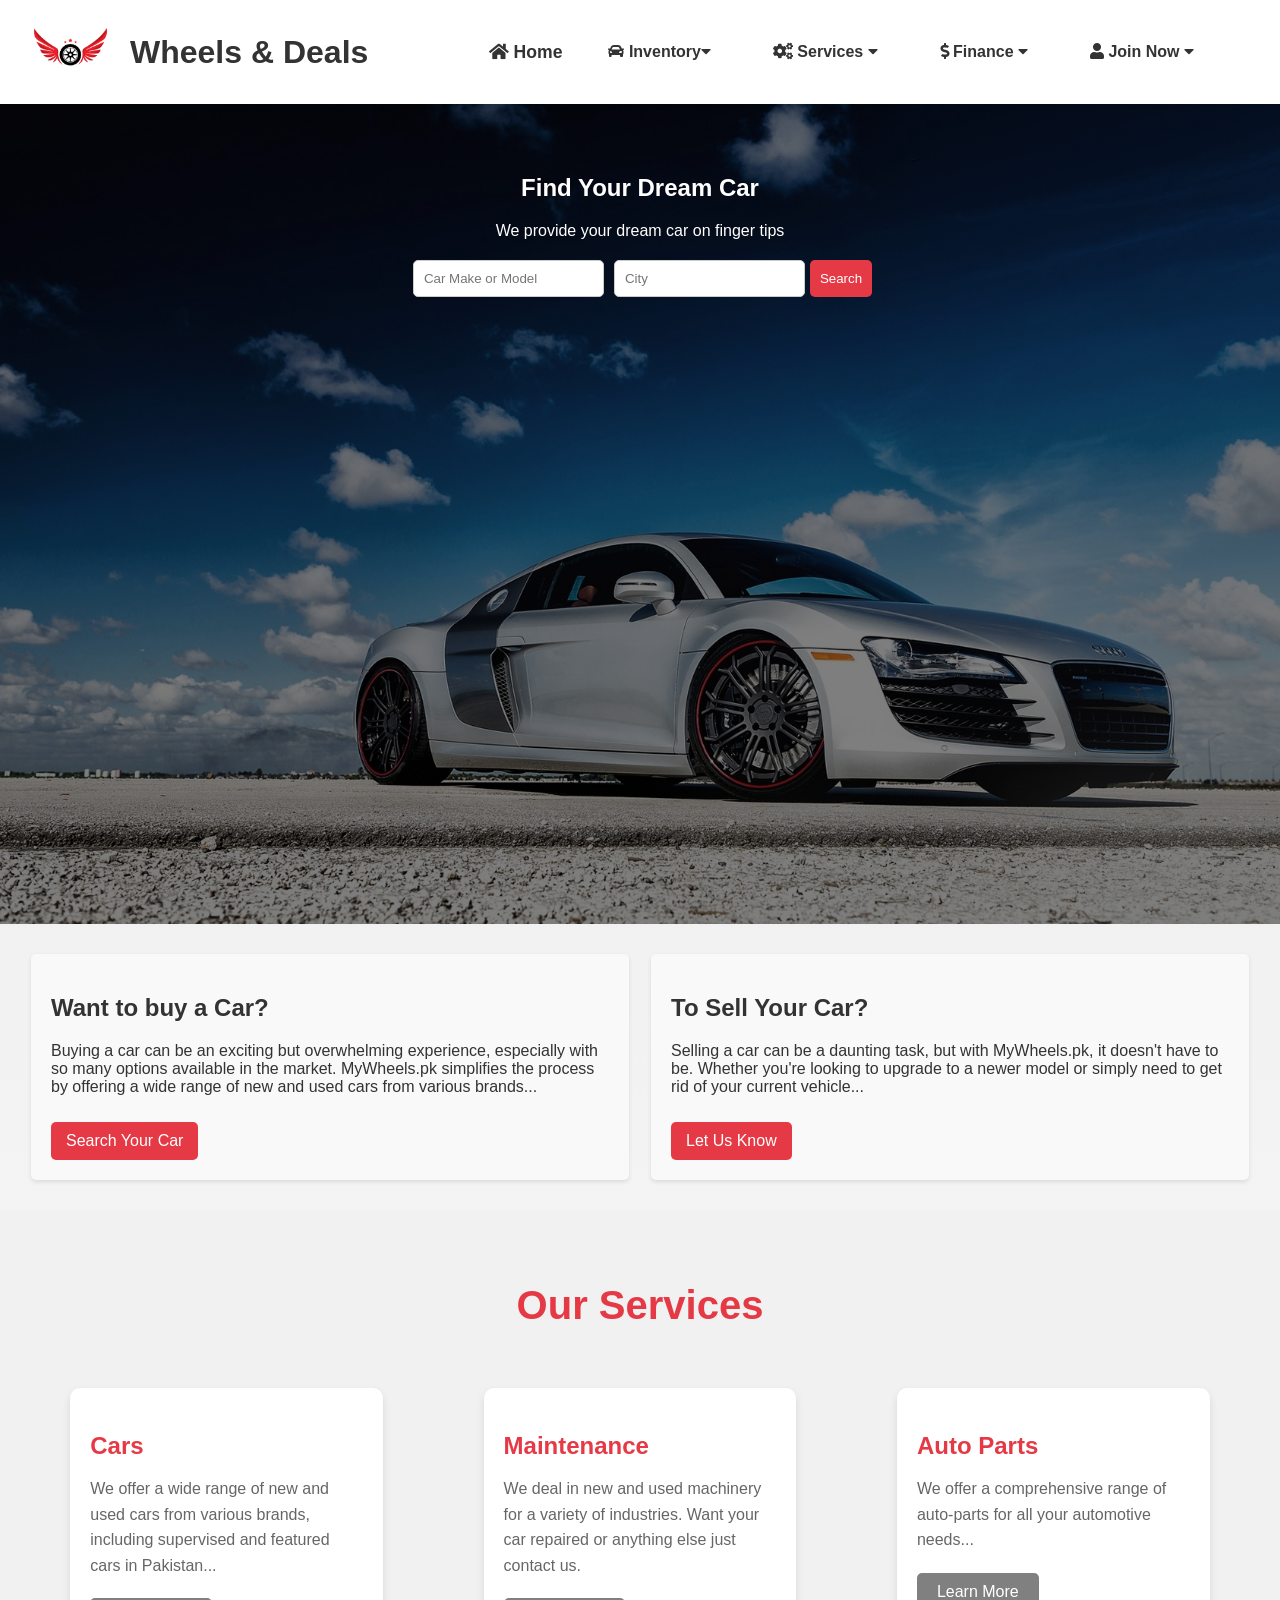
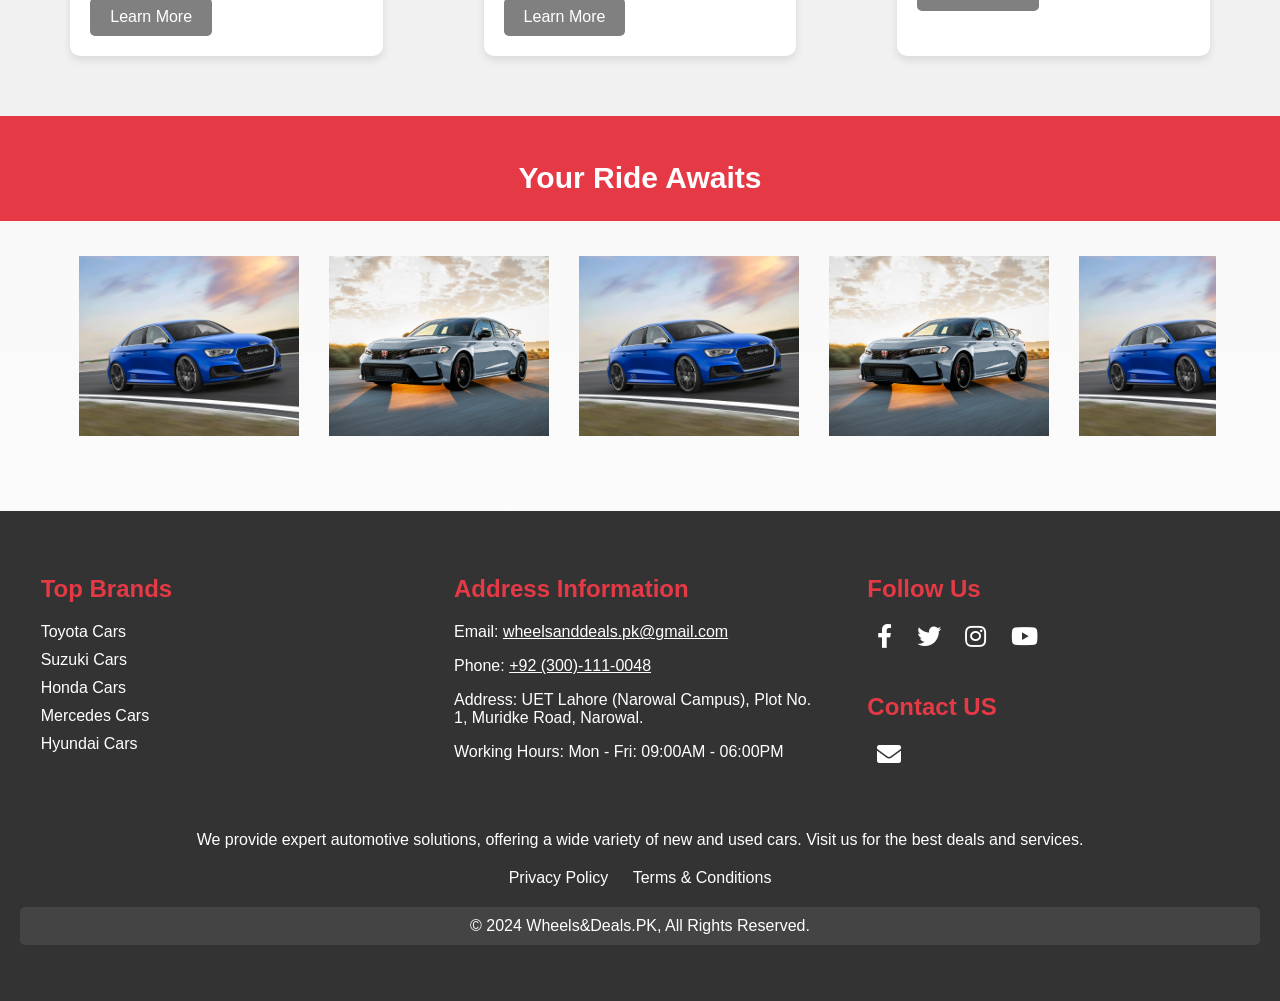
<file: index.html>
<!DOCTYPE html>
<html lang="en">
<head>
  <meta charset="UTF-8">
  <meta name="viewport" content="width=device-width, initial-scale=1.0">
  <title>Car Dealership</title>
  <link rel="stylesheet" href="css/home.css">
  <link rel="stylesheet" href="https://cdnjs.cloudflare.com/ajax/libs/font-awesome/5.15.4/css/all.min.css"> <!-- Font Awesome -->
</head>
<body>
  <header class="banner">
    <div class="logo-container">
      <a href="index.html">
        <img class="logo" src="images/logo.png" alt="Company Logo">
      </a>
      <span class="brand-name">Wheels & Deals</span>
    </div>
    <nav class="nav-links">
      <a href="index.html"><i class="fas fa-home"></i> Home</a>
      <div class="dropdown">
        <button class="dropbtn"><i class="fas fa-car"></i> Inventory<i class="fas fa-caret-down"></i></button>
        <div class="dropdown-content">
          <a href="New.html"><i class="fas fa-car-side"></i> New Cars</a>
          <a href="Used.html"><i class="fas fa-car-alt"></i> Used Cars</a>
        </div>
      </div>
      <div class="dropdown">
        <button class="dropbtn"><i class="fas fa-cogs"></i> Services <i class="fas fa-caret-down"></i></button>
        <div class="dropdown-content">
          <a href="Maintainance.html"><i class="fas fa-wrench"></i> Maintenance</a>
          <a href="Spare.html"><i class="fas fa-cogs"></i> Spare Parts</a>
        </div>
      </div>
      <div class="dropdown">
        <button class="dropbtn"><i class="fas fa-dollar-sign"></i> Finance <i class="fas fa-caret-down"></i></button>
        <div class="dropdown-content">
          <a href="booking.html"><i class="fas fa-calendar-check"></i> Booking</a>
          <a href="sell.html"><i class="fas fa-hand-holding-usd"></i> Sell</a>
        </div>
      </div>
      <div class="dropdown">
        <button class="dropbtn"><i class="fas fa-user"></i> Join Now <i class="fas fa-caret-down"></i></button>
        <div class="dropdown-content">
          <a href="login.html"><i class="fas fa-sign-in-alt"></i> Login</a>
          <a href="Register.html"><i class="fas fa-user-plus"></i> Register</a>
        </div>
      </div>
    </nav>
  </header>

  <section class="hero">
    <div class="hero-text">
      <h1>Find Your Dream Car</h1>
      <p>We provide your dream car on finger tips</p>
      <form class="search-bar" action="New.html" method="GET">
        <input type="text" name="make-model" placeholder="Car Make or Model" required>
        <input type="text" name="city" placeholder="City" required>
        <button type="submit" id="Sea">Search</button>
      </form>
    </div>
  </section>

  <section class="buy-sell">
    <div class="buy">
      <h2>Want to buy a Car?</h2>
      <p>Buying a car can be an exciting but overwhelming experience, especially with so many options available in the market. MyWheels.pk simplifies the process by offering a wide range of new and used cars from various brands...</p>
      <a href="New.html">Search Your Car</a>
    </div>
    <div class="sell">
      <h2>To Sell Your Car?</h2>
      <p>Selling a car can be a daunting task, but with MyWheels.pk, it doesn't have to be. Whether you're looking to upgrade to a newer model or simply need to get rid of your current vehicle...</p>
      <a href="sell.html">Let Us Know</a>
    </div>
  </section>

  <section class="services">
    <h2>Our Services</h2>
    <div class="service-container">
      <div class="service">
        <h3>Cars</h3>
        <p>We offer a wide range of new and used cars from various brands, including supervised and featured cars in Pakistan...</p>
        <a href="New.html" class="btn">Learn More</a>
      </div>
      <div class="service">
        <h3>Maintenance</h3>
        <p>We deal in new and used machinery for a variety of industries. Want your car repaired or anything else just contact us.</p>
        <a href="Maintainance.html" class="btn">Learn More</a>
      </div>
      <div class="service">
        <h3>Auto Parts</h3>
        <p>We offer a comprehensive range of auto-parts for all your automotive needs...</p>
        <a href="Spare.html" class="btn">Learn More</a>
      </div>
    </div>
  </section>

  <section class="I" id="Other">
    <section id="heading">
      <h2>Your Ride Awaits</h2>
    </section>
    <div class="slider">
      <div class="slide-track">
        <div class="slide">
          <img src="images/01.jpg">
        </div>
        <div class="slide">
          <img src="images/03.jpg">
        </div>
        <div class="slide">
          <img src="images/01.jpg">
        </div>
        <div class="slide">
          <img src="images/03.jpg">
        </div>
        <div class="slide">
          <img src="images/01.jpg">
        </div>
        <div class="slide">
          <img src="images/03.jpg">
        </div>
        <div class="slide">
          <img src="images/01.jpg">
        </div>
        <div class="slide">
          <img src="images/03.jpg">
        </div>
        <div class="slide">
          <img src="images/01.jpg">
        </div>
        <div class="slide">
          <img src="images/03.jpg">
        </div>
        <div class="slide">
          <img src="images/01.jpg">
        </div>
        <div class="slide">
          <img src="images/03.jpg">
        </div>
        <div class="slide">
          <img src="images/01.jpg">
        </div>
        <div class="slide">
          <img src="images/03.jpg">
        </div>
        <div class="slide">
          <img src="images/01.jpg">
        </div>
        <div class="slide">
          <img src="images/03.jpg">
        </div>
        <div class="slide">
          <img src="images/01.jpg">
        </div>
        <div class="slide">
          <img src="images/03.jpg">
        </div>
      </div>
    </div>
  </section>

<footer>
  <div class="footer-container">
      <div class="footer-section top-brands">
          <h3>Top Brands</h3>
          <ul>
              <li><a href="#">Toyota Cars</a></li>
              <li><a href="#">Suzuki Cars</a></li>
              <li><a href="#">Honda Cars</a></li>
              <li><a href="#">Mercedes Cars</a></li>
              <li><a href="#">Hyundai Cars</a></li>
          </ul>
      </div>
      <div class="footer-section address-info">
          <h3>Address Information</h3>
          <p>Email: <a href="mailto:wheelsanddeals.pk@gmail.com">wheelsanddeals.pk@gmail.com</a></p>
          <p>Phone: <a href="tel:+923001110048">+92 (300)-111-0048</a></p>
          <p>Address: UET Lahore (Narowal Campus), Plot No. 1, Muridke Road, Narowal.</p>
          <p>Working Hours: Mon - Fri: 09:00AM - 06:00PM</p>
      </div>
      <div class="footer-section follow-us">
          <h3>Follow Us</h3>
          <div class="social-icons">
              <a href="https://www.facebook.com"><i class="fab fa-facebook-f"></i></a>
              <a href="https://twitter.com"><i class="fab fa-twitter"></i></a>
              <a href="https://www.instagram.com"><i class="fab fa-instagram"></i></a>
              <a href="https://www.youtube.com"><i class="fab fa-youtube"></i></a>
              <br>
              <br>
              <h3>Contact US</h3>
              <a href="Contact.html"><i class="fas fa-envelope"></i></a>
          </div>
      </div>
  </div>
  <div class="footer-bottom">
      <!-- <img src="images/logo.png" alt="Wheels & Deals.PK Logo" class="footer-logo"> -->
      <p>We provide expert automotive solutions, offering a wide variety of new and used cars. Visit us for the best deals and services.</p>
      <ul class="footer-links">
          <li><a href="#">Privacy Policy</a></li>
          <li><a href="#">Terms & Conditions</a></li>
      </ul>
      <p class="footer-copyright">&copy; 2024 Wheels&Deals.PK, All Rights Reserved.</p>
  </div>
</footer>

</body>
</html>
</file>
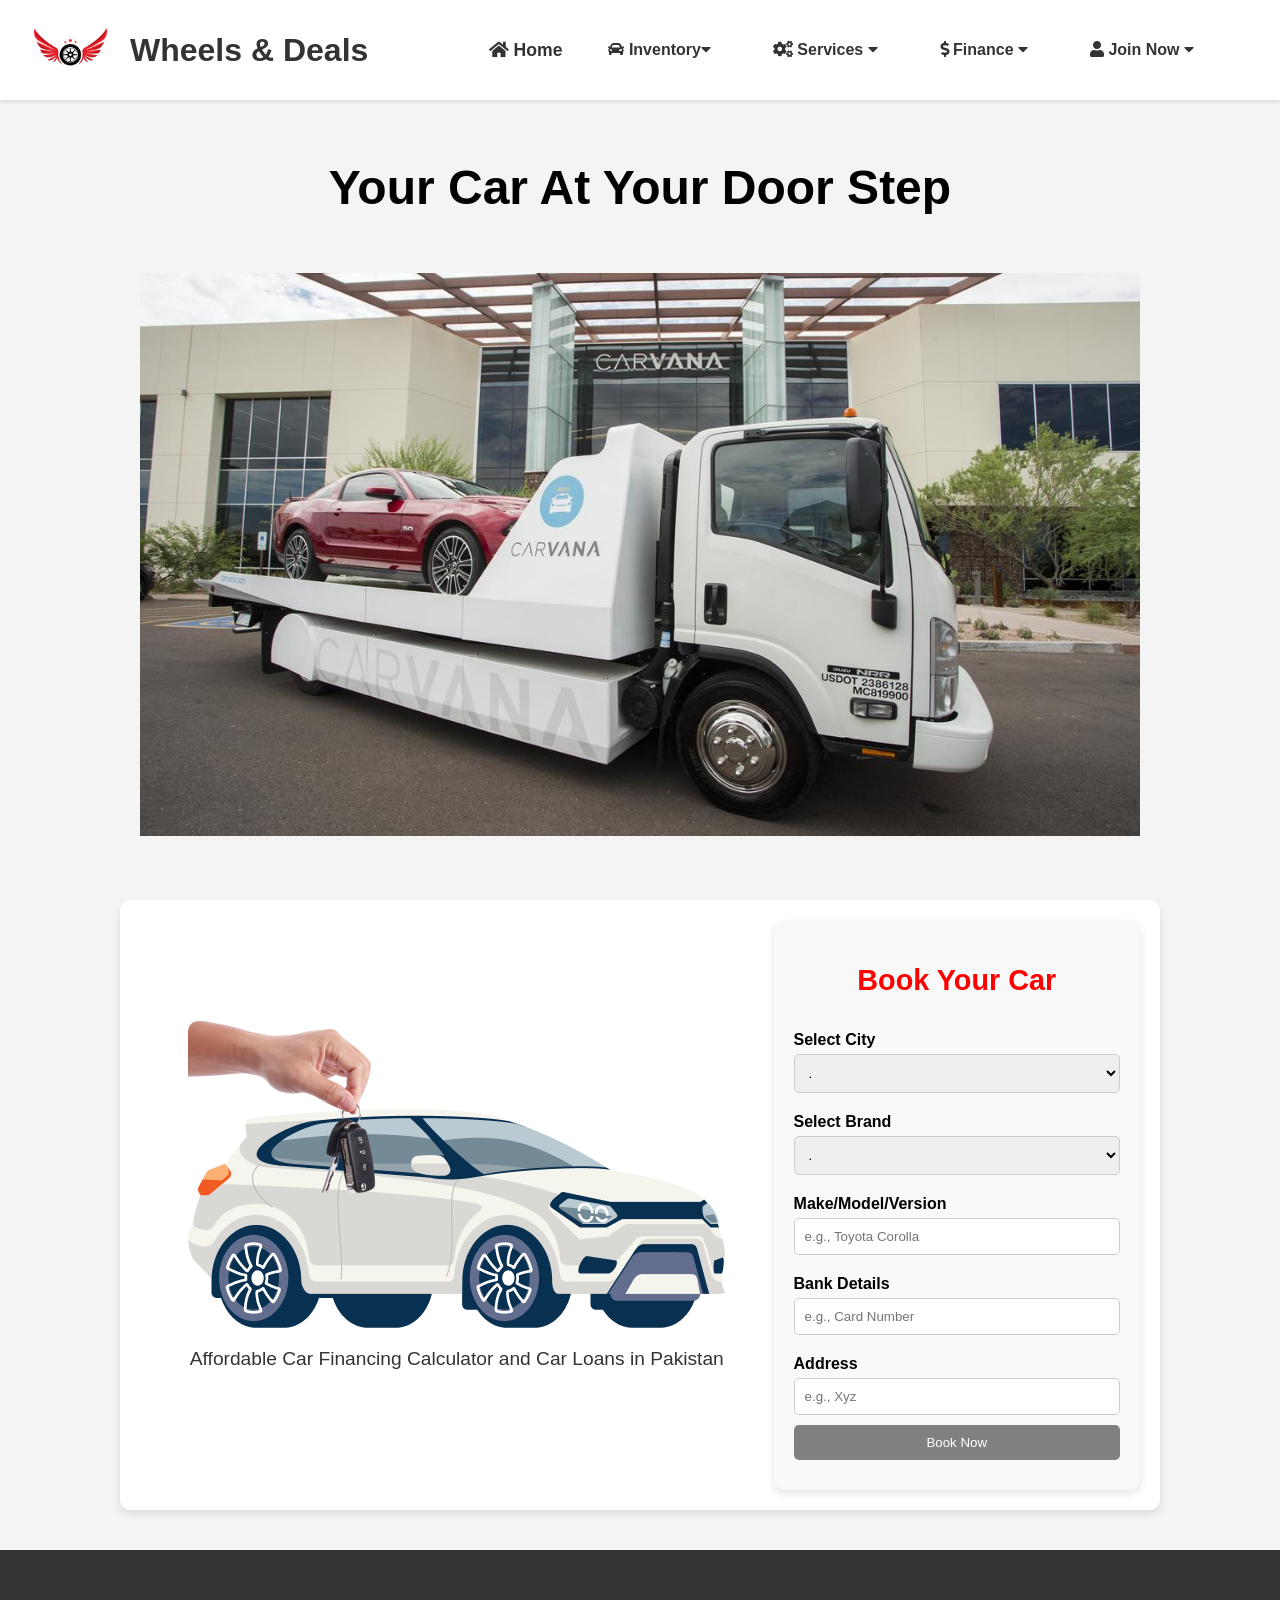
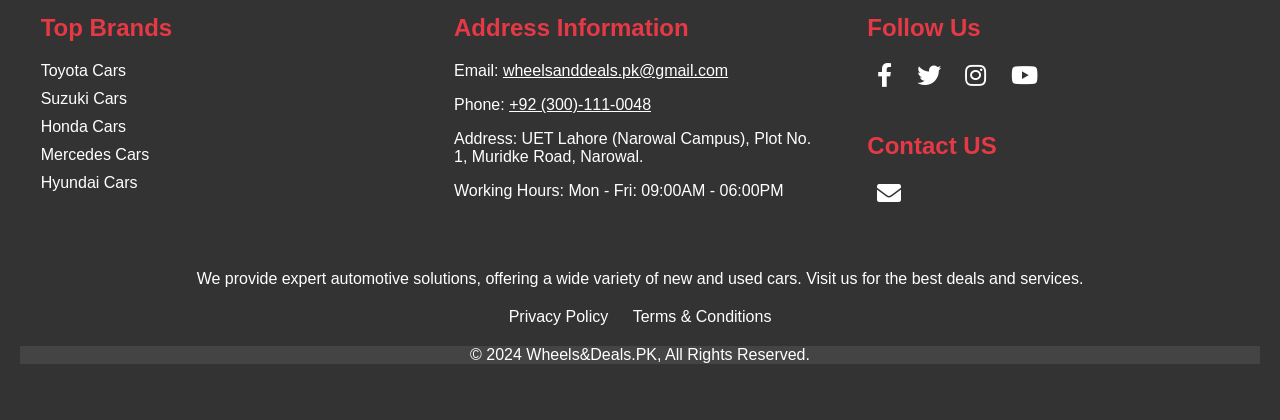
<file: booking.html>
<!DOCTYPE html>
<html lang="en">
<head>
    <meta charset="UTF-8">
    <meta name="viewport" content="width=device-width, initial-scale=1.0">
    <title>Car Loan Calculator</title>
    <link rel="stylesheet" href="css/booking.css">
    <link rel="stylesheet" href="https://cdnjs.cloudflare.com/ajax/libs/font-awesome/5.15.4/css/all.min.css">
</head>
<body>
    <header class="banner">
        <div class="logo-container">
            <img class="logo" src="images/logo.png" alt="Company Logo">
            <span class="brand-name">Wheels & Deals</span>
        </div>
        <nav class="nav-links">
            <a href="home.html"><i class="fas fa-home"></i> Home</a>
            <div class="dropdown">
                <button class="dropbtn"><i class="fas fa-car"></i> Inventory<i class="fas fa-caret-down"></i></button>
                <div class="dropdown-content">
                    <a href="New.html"><i class="fas fa-car-side"></i> New Cars</a>
                    <a href="Used.html"><i class="fas fa-car-alt"></i> Used Cars</a>
                </div>
            </div>
            <div class="dropdown">
                <button class="dropbtn"><i class="fas fa-cogs"></i> Services <i class="fas fa-caret-down"></i></button>
                <div class="dropdown-content">
                    <a href="maintainance.html"><i class="fas fa-wrench"></i> Maintenance</a>
                    <a href="Spare.html"><i class="fas fa-cogs"></i> Spare Parts</a>
                </div>
            </div>
            <div class="dropdown">
                <button class="dropbtn"><i class="fas fa-dollar-sign"></i> Finance <i class="fas fa-caret-down"></i></button>
                <div class="dropdown-content">
                    <a href="booking.html"><i class="fas fa-calendar-check"></i> Booking</a>
                    <a href="sell.html"><i class="fas fa-hand-holding-usd"></i> Sell</a>
                </div>
            </div>
            <div class="dropdown">
                <button class="dropbtn"><i class="fas fa-user"></i> Join Now <i class="fas fa-caret-down"></i></button>
                <div class="dropdown-content">
                    <a href="login.html"><i class="fas fa-sign-in-alt"></i> Login</a>
                    <a href="register.html"><i class="fas fa-user-plus"></i> Register</a>
                </div>
            </div>
        </nav>
    </header>
    
        <!-- Hero Section -->
        <section class="hero">
            <div class="hero-content">
                <h2>Your Car At Your Door Step</h2>
                <!-- <p>Experience the best car deals and services with us.</p> -->
                <br>
                <img src="images/Book1.jpeg" alt="Ad Banner">
            </div>
        </section>

    <main>
        <section class="loan-section">
            <div class="illustration-container">
                <img src="images/Book.png" alt="Car Keys Illustration">
                <p>Affordable Car Financing Calculator and Car Loans in Pakistan</p>
            </div>
            <div class="calculator-container">
                <h1>Book Your Car</h1>
                <!-- <input type="radio" id="new-cars" name="tab" checked>
                <label for="new-cars" class="tab-label">New Cars</label>
                <input type="radio" id="used-cars" name="tab">
                <label for="used-cars" class="tab-label">Used Cars</label>
                <div class="tab-content" id="new-cars-content"> -->
                    <form class="loan-form">
                        <label for="city">Select City</label>
                        <select id="city" name="city">
                            <option value="karachi">.</option>
                            <option value="karachi">Karachi</option>
                            <option value="lahore">Lahore</option>
                            <option value="islamabad">Islamabad</option>
                            <option value="karachi">Quetta</option>
                            <option value="lahore">Peshawar</option>
                            <option value="islamabad">Sargodha</option>
                            <option value="karachi">Faisalabad</option>
                            <option value="lahore">Murree</option>
                            <option value="islamabad">Swat</option>
                            <!-- Add more cities as needed -->
                        </select>

                        <label for="city">Select Brand</label>
                        <select id="city" name="city">
                            <option value="karachi">.</option>
                            <option value="karachi">Honda</option>
                            <option value="lahore">Toyota</option>
                            <option value="islamabad">Suzuki</option>
                            <option value="karachi">Mercedes</option>
                            <option value="lahore">Hyndai</option>
                            <!-- Add more cities as needed -->
                        </select>
                        
                        <label for="model">Make/Model/Version</label>
                        <input type="text" id="model" name="model" placeholder="e.g., Toyota Corolla">
                        
                        <label for="price">Bank Details </label>
                        <input type="number" id="price" name="price" placeholder="e.g., Card Number">

                        <label for="price">Address </label>
                        <input type="number" id="price" name="price" placeholder="e.g., Xyz">
                        
                        <!-- <label for="tenure">Select Tenure</label>
                        <select id="tenure" name="tenure">
                            <option value="1 year">1 Year</option>
                            <option value="2 years">2 Years</option>
                            <option value="3 years">3 Years</option>
                            <Add more options as needed -->
                        </select>
                        
                        <!-- <label for="down-payment">Select Down Payment</label>
                        <select id="down-payment" name="down-payment">
                            <option value="10%">10%</option>
                            <option value="20%">20%</option>
                            <option value="30%">30%</option>
                            <1 Add more options as needed -->
                        </select>
                         
                        <button type="submit">Book Now</button>
                    </form>
                </div>
                <div class="tab-content" id="used-cars-content">
                    <!-- Similar form structure for used cars -->
                </div>
            </div>
        </section>
    </main>

    <footer>
        <div class="footer-container">
            <div class="footer-section top-brands">
                <h3>Top Brands</h3>
                <ul>
                    <li><a href="#">Toyota Cars</a></li>
                    <li><a href="#">Suzuki Cars</a></li>
                    <li><a href="#">Honda Cars</a></li>
                    <li><a href="#">Mercedes Cars</a></li>
                    <li><a href="#">Hyundai Cars</a></li>
                </ul>
            </div>
            <div class="footer-section address-info">
                <h3>Address Information</h3>
                <p>Email: <a href="mailto:wheelsanddeals.pk@gmail.com">wheelsanddeals.pk@gmail.com</a></p>
                <p>Phone: <a href="tel:+923001110048">+92 (300)-111-0048</a></p>
                <p>Address: UET Lahore (Narowal Campus), Plot No. 1, Muridke Road, Narowal.</p>
                <p>Working Hours: Mon - Fri: 09:00AM - 06:00PM</p>
            </div>
            <div class="footer-section follow-us">
                <h3>Follow Us</h3>
                <div class="social-icons">
                    <a href="https://www.facebook.com"><i class="fab fa-facebook-f"></i></a>
                    <a href="https://twitter.com"><i class="fab fa-twitter"></i></a>
                    <a href="https://www.instagram.com"><i class="fab fa-instagram"></i></a>
                    <a href="https://www.youtube.com"><i class="fab fa-youtube"></i></a>
                    <br>
                    <br>
                    <h3>Contact US</h3>
                    <a href="Contact.html"><i class="fas fa-envelope"></i></a>
                </div>
            </div>
        </div>
        <div class="footer-bottom">
            <!-- <img src="images/logo.png" alt="Wheels & Deals.PK Logo" class="footer-logo"> -->
            <p>We provide expert automotive solutions, offering a wide variety of new and used cars. Visit us for the best deals and services.</p>
            <ul class="footer-links">
                <li><a href="#">Privacy Policy</a></li>
         
                <li><a href="#">Terms & Conditions</a></li>
            </ul>
            <p class="footer-copyright">&copy; 2024 Wheels&Deals.PK, All Rights Reserved.</p>
        </div>
      </footer>
</body>
</html>
</file>
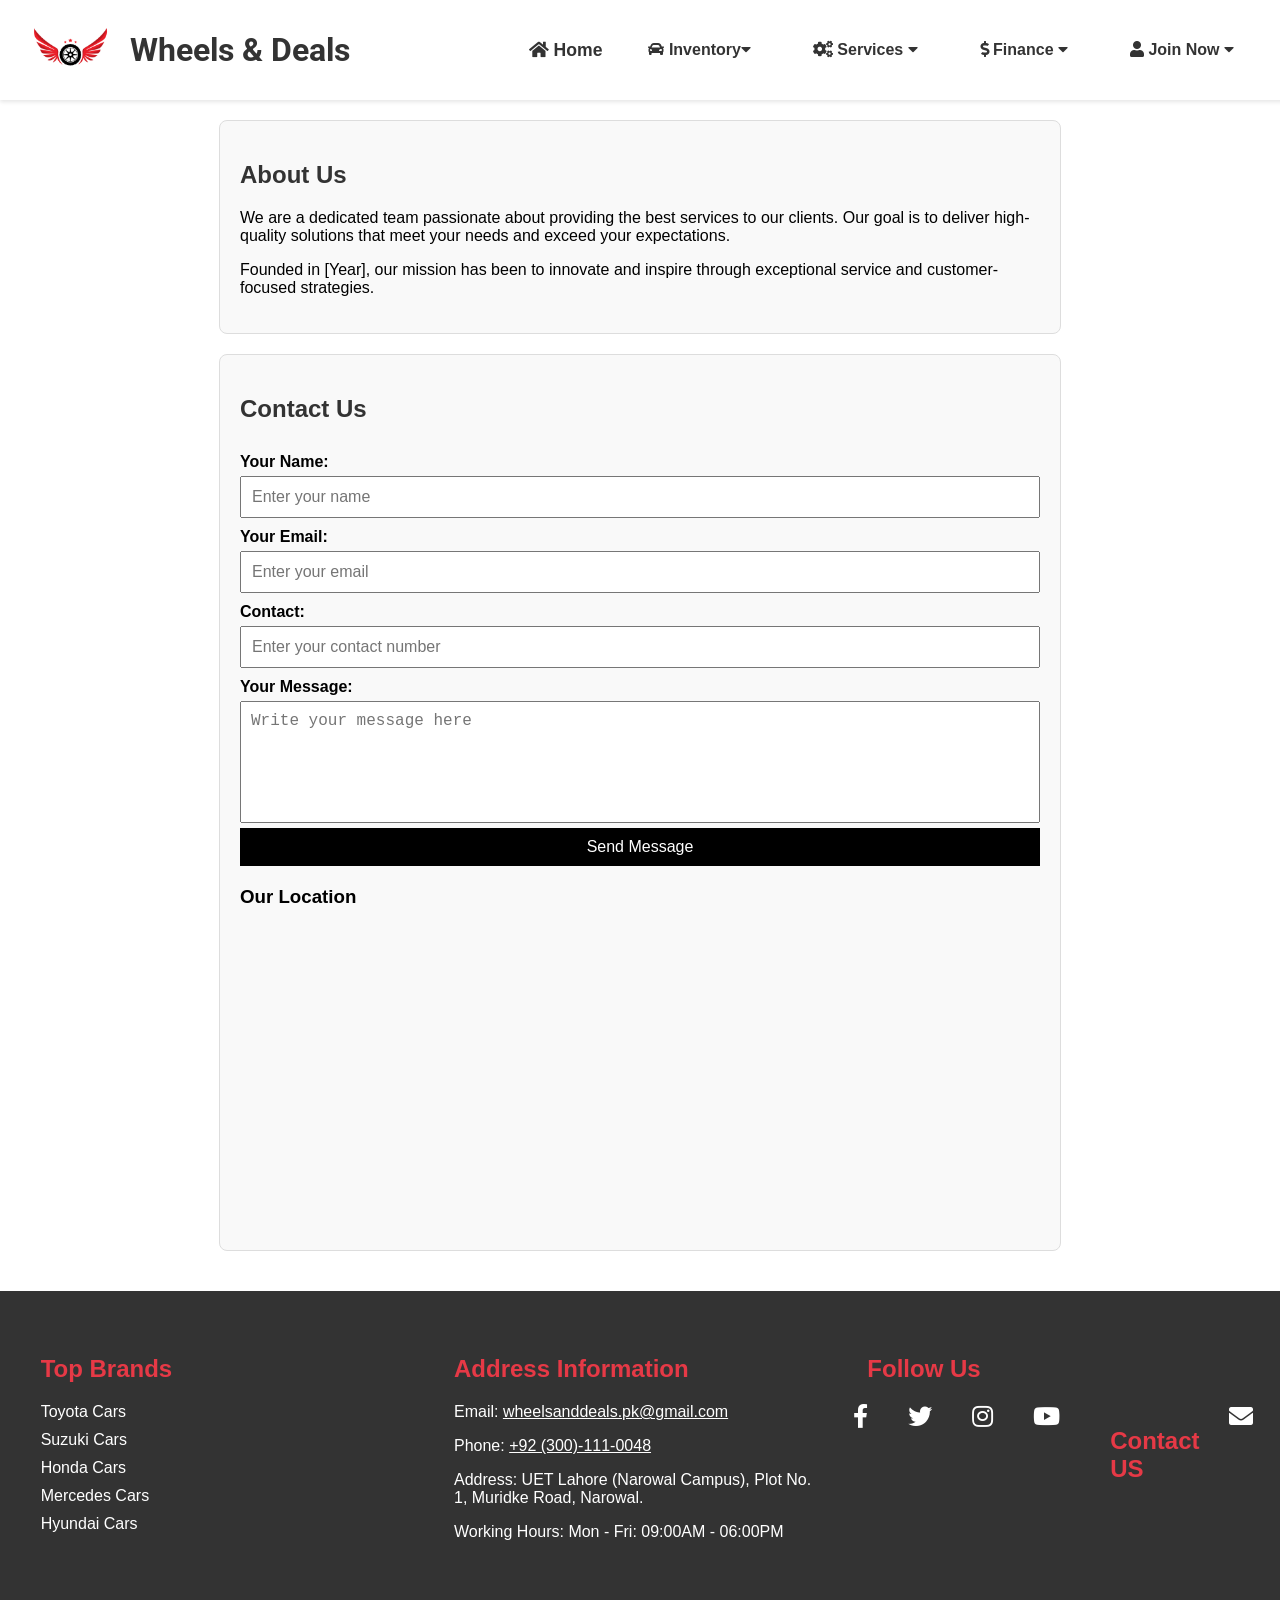
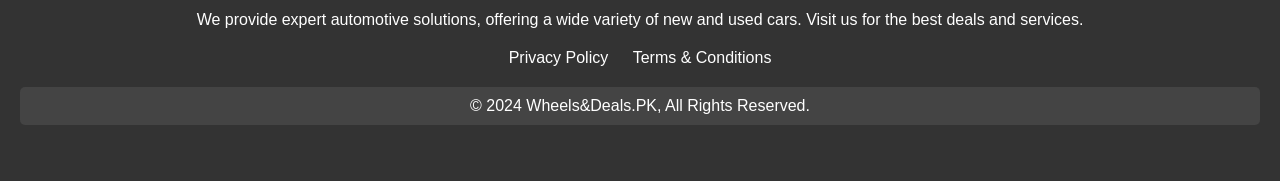
<file: Contact.html>
<!DOCTYPE html>
<html lang="en">
<head>
    <meta charset="UTF-8">
    <meta name="viewport" content="width=device-width, initial-scale=1.0">
    <title>About Us & Contact</title>
    <link rel="stylesheet" href="css/Contact.css">
    <link rel="stylesheet" href="https://cdnjs.cloudflare.com/ajax/libs/font-awesome/5.15.4/css/all.min.css"> <!-- Font Awesome -->
    <link href="https://fonts.googleapis.com/css2?family=Roboto:wght@400;700&display=swap" rel="stylesheet"> <!-- Google Fonts -->
</head>
<body>
    <header class="banner">
        <div class="logo-container">
            <img class="logo" src="images/logo.png" alt="Company Logo">
            <span class="brand-name">Wheels & Deals</span>
        </div>
        <nav class="nav-links">
            <a href="home.html"><i class="fas fa-home"></i> Home</a>
            <div class="dropdown">
                <button class="dropbtn"><i class="fas fa-car"></i> Inventory<i class="fas fa-caret-down"></i></button>
                <div class="dropdown-content">
                    <a href="New.html"><i class="fas fa-car-side"></i> New Cars</a>
                    <a href="Used.html"><i class="fas fa-car-alt"></i> Used Cars</a>
                </div>
            </div>
            <div class="dropdown">
                <button class="dropbtn"><i class="fas fa-cogs"></i> Services <i class="fas fa-caret-down"></i></button>
                <div class="dropdown-content">
                    <a href="maintainance.html"><i class="fas fa-wrench"></i> Maintenance</a>
                    <a href="Spare.html"><i class="fas fa-cogs"></i> Spare Parts</a>
                </div>
            </div>
            <div class="dropdown">
                <button class="dropbtn"><i class="fas fa-dollar-sign"></i> Finance <i class="fas fa-caret-down"></i></button>
                <div class="dropdown-content">
                    <a href="booking.html"><i class="fas fa-calendar-check"></i> Booking</a>
                    <a href="sell.html"><i class="fas fa-hand-holding-usd"></i> Sell</a>
                </div>
            </div>
            <div class="dropdown">
                <button class="dropbtn"><i class="fas fa-user"></i> Join Now <i class="fas fa-caret-down"></i></button>
                <div class="dropdown-content">
                    <a href="login.html"><i class="fas fa-sign-in-alt"></i> Login</a>
                    <a href="register.html"><i class="fas fa-user-plus"></i> Register</a>
                </div>
            </div>
        </nav>
    </header>

    <section class="about-us">
        <h2>About Us</h2>
        <p>We are a dedicated team passionate about providing the best services to our clients. Our goal is to deliver high-quality solutions that meet your needs and exceed your expectations.</p>
        <p>Founded in [Year], our mission has been to innovate and inspire through exceptional service and customer-focused strategies.</p>
    </section>

    <section class="contact">
        <h2>Contact Us</h2>
        <form id="contactForm">
            <label for="name">Your Name:</label>
            <input type="text" id="name" name="name" placeholder="Enter your name" required>
            
            <label for="email">Your Email:</label>
            <input type="email" id="email" name="email" placeholder="Enter your email" required>
            
            <label for="contact">Contact:</label>
            <input type="text" id="contact" name="contact" placeholder="Enter your contact number" required>
            
            <label for="message">Your Message:</label>
            <textarea id="message" name="message" placeholder="Write your message here" required></textarea>
            
            <button type="submit">Send Message</button>
        </form>
        
        <div class="map">
            <h3>Our Location</h3>
            <iframe src="https://www.google.com/maps/embed?pb=!1m18!1m12!1m3!1d13520.231888541262!2d74.74635168459896!3d32.094718841033014!2m3!1f0!2f0!3f0!3m2!1i1024!2i768!4f13.1!3m3!1m2!1s0x39194d83bdfaaff1%3A0x940db546a6c9e80e!2sUET%20Narowal%2C%20Signature%20Building!5e0!3m2!1sen!2sin!4v1733825968305!5m2!1sen!2sin" width="600" height="450" style="border:0;" allowfullscreen="" loading="lazy" referrerpolicy="no-referrer-when-downgrade"></iframe>
        </div>
    </section>

    <footer>
  <div class="footer-container">
      <div class="footer-section top-brands">
          <h3>Top Brands</h3>
          <ul>
              <li><a href="#">Toyota Cars</a></li>
              <li><a href="#">Suzuki Cars</a></li>
              <li><a href="#">Honda Cars</a></li>
              <li><a href="#">Mercedes Cars</a></li>
              <li><a href="#">Hyundai Cars</a></li>
          </ul>
      </div>
      <div class="footer-section address-info">
          <h3>Address Information</h3>
          <p>Email: <a href="mailto:wheelsanddeals.pk@gmail.com">wheelsanddeals.pk@gmail.com</a></p>
          <p>Phone: <a href="tel:+923001110048">+92 (300)-111-0048</a></p>
          <p>Address: UET Lahore (Narowal Campus), Plot No. 1, Muridke Road, Narowal.</p>
          <p>Working Hours: Mon - Fri: 09:00AM - 06:00PM</p>
      </div>
      <div class="footer-section follow-us">
          <h3>Follow Us</h3>
          <div class="social-icons">
              <a href="https://www.facebook.com"><i class="fab fa-facebook-f"></i></a>
              <a href="https://twitter.com"><i class="fab fa-twitter"></i></a>
              <a href="https://www.instagram.com"><i class="fab fa-instagram"></i></a>
              <a href="https://www.youtube.com"><i class="fab fa-youtube"></i></a>
              <br>
              <br>
              <h3>Contact US</h3>
              <a href="Contact.html"><i class="fas fa-envelope"></i></a>
          </div>
      </div>
  </div>
  <div class="footer-bottom">
      <!-- <img src="images/logo.png" alt="Wheels & Deals.PK Logo" class="footer-logo"> -->
      <p>We provide expert automotive solutions, offering a wide variety of new and used cars. Visit us for the best deals and services.</p>
      <ul class="footer-links">
          <li><a href="#">Privacy Policy</a></li>
          <li><a href="#">Terms & Conditions</a></li>
      </ul>
      <p class="footer-copyright">&copy; 2024 Wheels&Deals.PK, All Rights Reserved.</p>
  </div>
</footer>
      
      
</body>
</html>
</file>
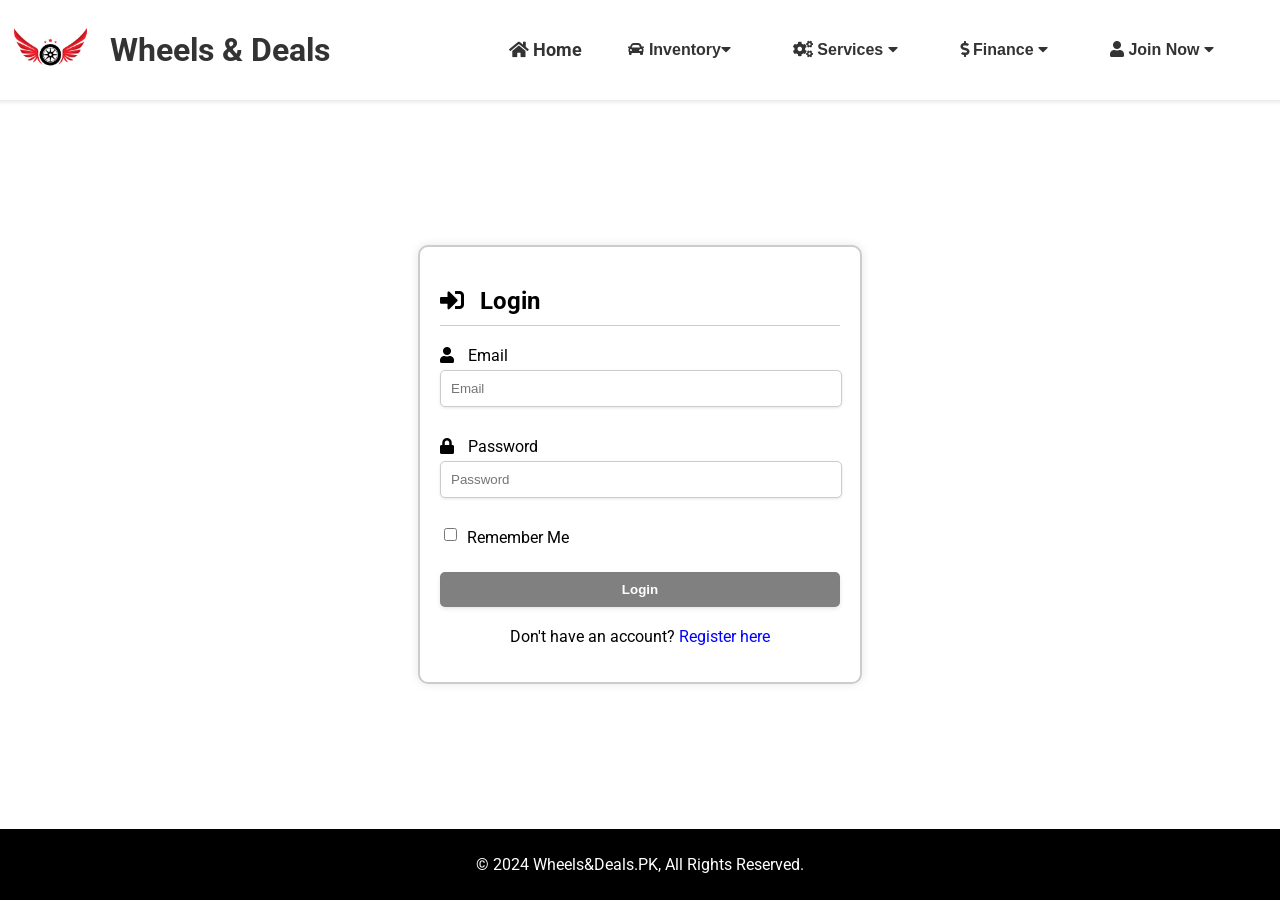
<file: login.html>
<!DOCTYPE html>
<html lang="en">
<head>
    <meta charset="UTF-8">
    <meta name="viewport" content="width=device-width, initial-scale=1.0">
    <title>Login - Wheels & Deals</title>
    <link rel="stylesheet" href="css/login.css">
    <link rel="stylesheet" href="https://cdnjs.cloudflare.com/ajax/libs/font-awesome/5.15.4/css/all.min.css"> <!-- Font Awesome -->
    <link href="https://fonts.googleapis.com/css2?family=Roboto:wght@400;700&display=swap" rel="stylesheet"> <!-- Google Fonts -->
</head>
<body>
    <header class="banner">
    <div class="logo-container">
    <img class="logo" src="images/logo.png" alt="Company Logo"> </a>
    <span class="brand-name">Wheels & Deals</span>
    </div>
    <nav class="nav-links">
        <a href="home.html"><i class="fas fa-home"></i> Home</a>
        <div class="dropdown">
            <button class="dropbtn"><i class="fas fa-car"></i> Inventory<i class="fas fa-caret-down"></i></button>
            <div class="dropdown-content">
                <a href="New.html"><i class="fas fa-car-side"></i> New Cars</a>
                <a href="Used.html"><i class="fas fa-car-alt"></i> Used Cars</a>
            </div>
        </div>
        <div class="dropdown">
            <button class="dropbtn"><i class="fas fa-cogs"></i> Services <i class="fas fa-caret-down"></i></button>
            <div class="dropdown-content">
                <a href="maintainance.html"><i class="fas fa-wrench"></i> Maintenance</a>
                <a href="Spare.html"><i class="fas fa-cogs"></i> Spare Parts</a>
            </div>
        </div>
        <div class="dropdown">
            <button class="dropbtn"><i class="fas fa-dollar-sign"></i> Finance <i class="fas fa-caret-down"></i></button>
            <div class="dropdown-content">
                <a href="booking.html"><i class="fas fa-calendar-check"></i> Booking</a>
                <a href="sell.html"><i class="fas fa-hand-holding-usd"></i> Sell</a>
            </div>
        </div>
        <div class="dropdown">
            <button class="dropbtn"><i class="fas fa-user"></i> Join Now <i class="fas fa-caret-down"></i></button>
            <div class="dropdown-content">
                <a href="login.html"><i class="fas fa-sign-in-alt"></i> Login</a>
                <a href="register.html"><i class="fas fa-user-plus"></i> Register</a>
            </div>
        </div>
    </nav>
</header>
    
    <div class="main-container">
        <div class="login-container">
            <h2><i class="fas fa-sign-in-alt"></i> Login</h2>
            <hr>
            <form action="home.html" method="get">
                <label for="identifier"><i class="fa fa-user"></i> Email</label>
                <input type="email" id="email" name="email" placeholder="Email" required>
                <label for="password"><i class="fa fa-lock"></i> Password</label>
                <input type="password" id="password" name="password" placeholder="Password" required>
                <div class="remember-me">
                    <input type="checkbox" id="remember" name="remember">
                    <label for="remember">Remember Me</label>
                </div>
                <input type="submit" value="Login">
            </form>
            <p>Don't have an account? <a href="register.html">Register here</a></p>
        </div>
    </div>

    <footer class="footer"> 
        <p>&copy; 2024 Wheels&Deals.PK, All Rights Reserved.</p> 
    </footer>

</body>
</html>
</file>
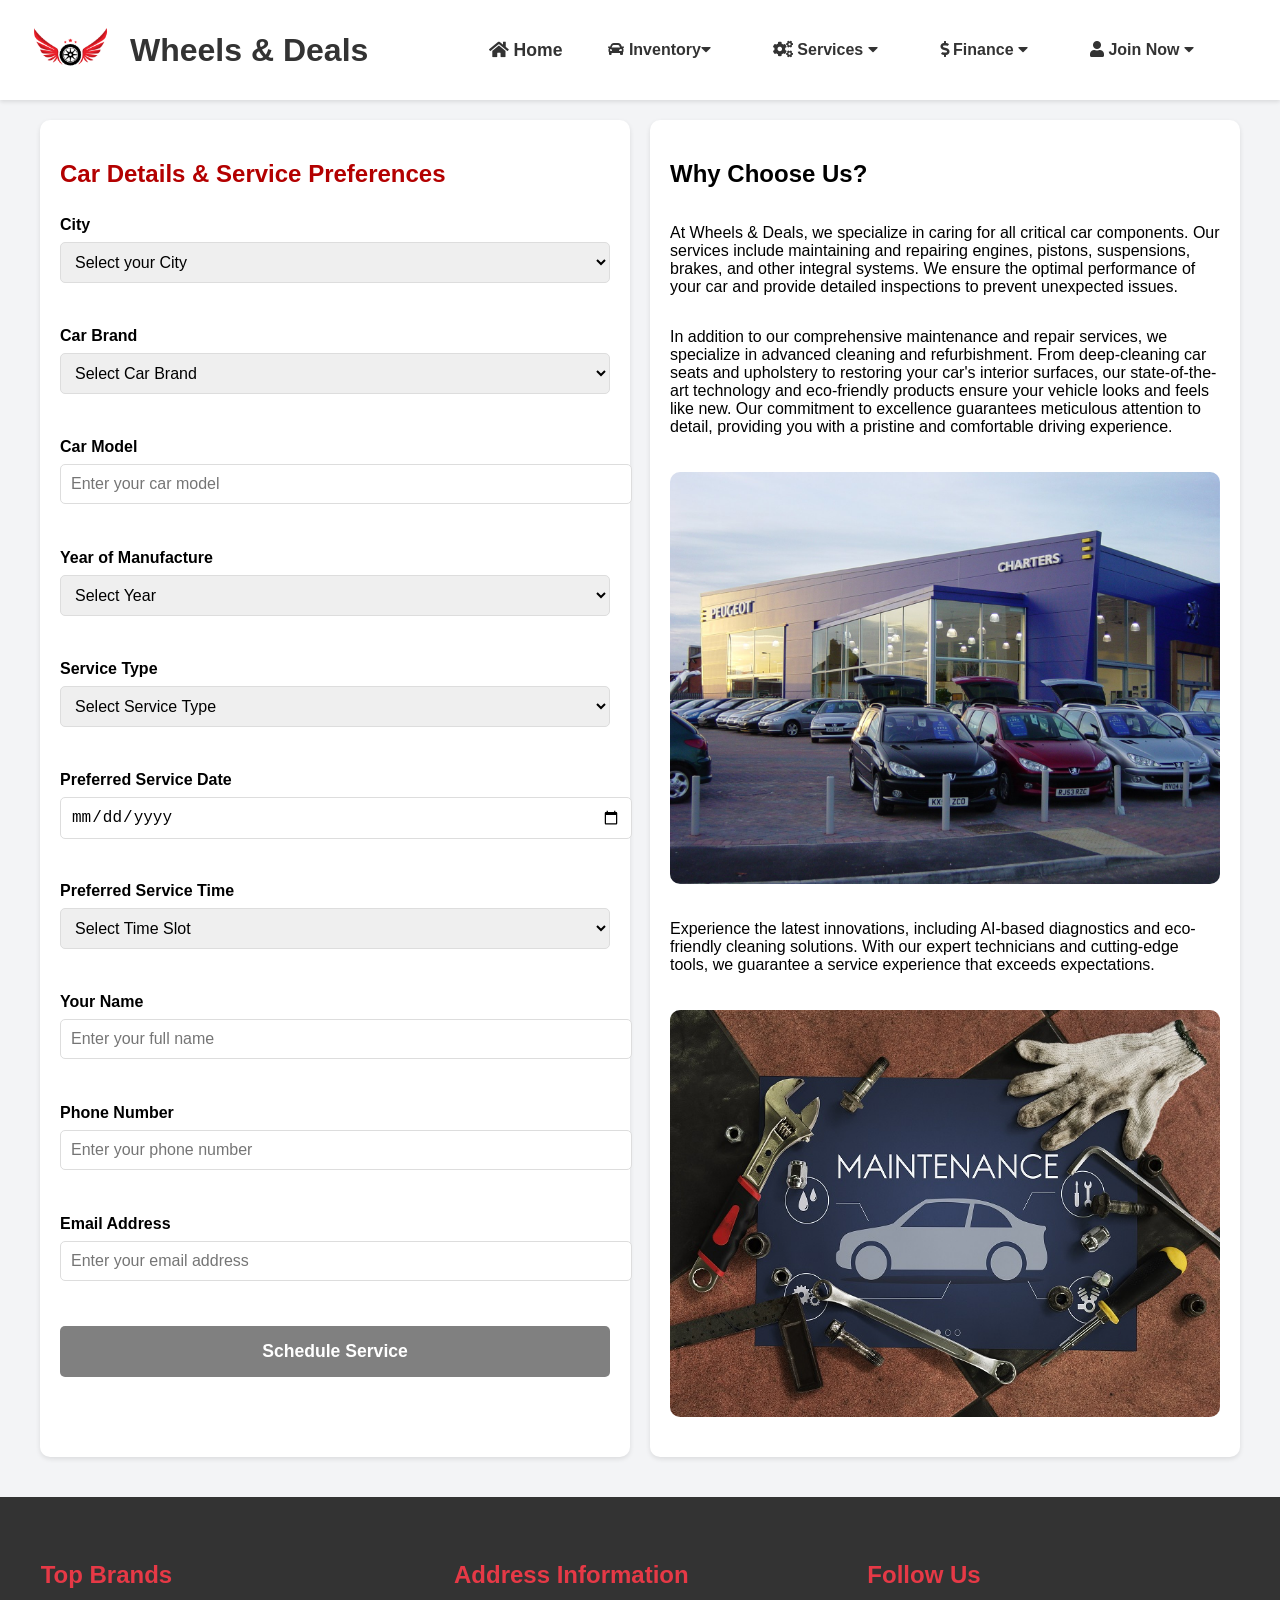
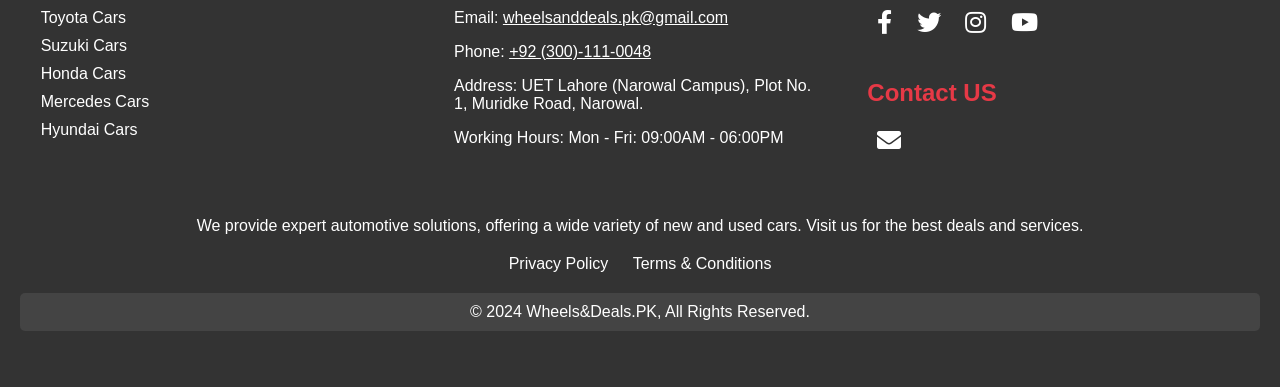
<file: Maintainance.html>
<!DOCTYPE html>
<html lang="en">
<head>
    <meta charset="UTF-8">
    <meta name="viewport" content="width=device-width, initial-scale=1.0">
    <title>Schedule Service</title>
    <link rel="stylesheet" href="css/Maintainance.css">
    <link rel="stylesheet" href="https://cdnjs.cloudflare.com/ajax/libs/font-awesome/5.15.4/css/all.min.css">
</head>
<body>
    <header class="banner">
        <div class="logo-container">
            <img class="logo" src="images/logo.png" alt="Company Logo">
            <span class="brand-name">Wheels & Deals</span>
        </div>
        <nav class="nav-links">
            <a href="home.html"><i class="fas fa-home"></i> Home</a>
            <div class="dropdown">
                <button class="dropbtn"><i class="fas fa-car"></i> Inventory<i class="fas fa-caret-down"></i></button>
                <div class="dropdown-content">
                    <a href="New.html"><i class="fas fa-car-side"></i> New Cars</a>
                    <a href="Used.html"><i class="fas fa-car-alt"></i> Used Cars</a>
                </div>
            </div>
            <div class="dropdown">
                <button class="dropbtn"><i class="fas fa-cogs"></i> Services <i class="fas fa-caret-down"></i></button>
                <div class="dropdown-content">
                    <a href="maintainance.html"><i class="fas fa-wrench"></i> Maintenance</a>
                    <a href="Spare.html"><i class="fas fa-cogs"></i> Spare Parts</a>
                </div>
            </div>
            <div class="dropdown">
                <button class="dropbtn"><i class="fas fa-dollar-sign"></i> Finance <i class="fas fa-caret-down"></i></button>
                <div class="dropdown-content">
                    <a href="booking.html"><i class="fas fa-calendar-check"></i> Booking</a>
                    <a href="sell.html"><i class="fas fa-hand-holding-usd"></i> Sell</a>
                </div>
            </div>
            <div class="dropdown">
                <button class="dropbtn"><i class="fas fa-user"></i> Join Now <i class="fas fa-caret-down"></i></button>
                <div class="dropdown-content">
                    <a href="login.html"><i class="fas fa-sign-in-alt"></i> Login</a>
                    <a href="register.html"><i class="fas fa-user-plus"></i> Register</a>
                </div>
            </div>
        </nav>
    </header>
    

    <main>
        <div class="form-container">
            <h2>Car Details & Service Preferences</h2>
            <br>
                <div class="form-group">
                    <label for="city">City</label>
                    <select id="city" name="city" aria-label="Select your City" required>
                        <option value="" disabled selected>Select your City</option>
                        <option value="Abbottabad">Abbottabad</option>
                        <option value="Bahawalpur">Bahawalpur</option>
                        <option value="Chitral">Chitral</option>
                        <option value="Dera Ghazi Khan">Dera Ghazi Khan</option>
                        <option value="Faisalabad">Faisalabad</option>
                        <option value="Gilgit">Gilgit</option>
                        <option value="Gujranwala">Gujranwala</option>
                        <option value="Gwadar">Gwadar</option>
                        <option value="Hyderabad">Hyderabad</option>
                        <option value="Islamabad">Islamabad</option>
                        <option value="Karachi">Karachi</option>
                        <option value="Khuzdar">Khuzdar</option>
                        <option value="Lahore">Lahore</option>
                        <option value="Larkana">Larkana</option>
                        <option value="Multan">Multan</option>
                        <option value="Muzaffarabad">Muzaffarabad</option>
                        <option value="Mardan">Mardan</option>
                        <option value="Peshawar">Peshawar</option>
                        <option value="Quetta">Quetta</option>
                        <option value="Rahim Yar Khan">Rahim Yar Khan</option>
                        <option value="Rawalpindi">Rawalpindi</option>
                        <option value="Sargodha">Sargodha</option>
                        <option value="Sialkot">Sialkot</option>
                        <option value="Sukkur">Sukkur</option>
                        <option value="Swat">Swat</option>
                    </select>
                </div>
                
                <div class="form-group">
                    <label for="car-brand">Car Brand</label>
                    <select id="car-brand" name="car-brand" aria-label="Select Car Brand" required>
                        <option value="" disabled selected>Select Car Brand</option>
                        <option value="Alfa Romeo">Alfa Romeo</option>
                        <option value="Audi">Audi</option>
                        <option value="Bentley">Bentley</option>
                        <option value="BMW">BMW</option>
                        <option value="Buick">Buick</option>
                        <option value="Cadillac">Cadillac</option>
                        <option value="Chevrolet">Chevrolet</option>
                        <option value="Chrysler">Chrysler</option>
                        <option value="Citroen">Citroen</option>
                        <option value="Dodge">Dodge</option>
                        <option value="Ferrari">Ferrari</option>
                        <option value="Fiat">Fiat</option>
                        <option value="Ford">Ford</option>
                        <option value="GMC">GMC</option>
                        <option value="Honda">Honda</option>
                        <option value="Hyundai">Hyundai</option>
                        <option value="Jaguar">Jaguar</option>
                        <option value="Jeep">Jeep</option>
                        <option value="Kia">Kia</option>
                        <option value="Land Rover">Land Rover</option>
                        <option value="Lexus">Lexus</option>
                        <option value="Lincoln">Lincoln</option>
                        <option value="Maserati">Maserati</option>
                        <option value="Mazda">Mazda</option>
                        <option value="Mercedes-Benz">Mercedes-Benz</option>
                        <option value="Mitsubishi">Mitsubishi</option>
                        <option value="Nissan">Nissan</option>
                        <option value="Peugeot">Peugeot</option>
                        <option value="Porsche">Porsche</option>
                        <option value="Ram">Ram</option>
                        <option value="Renault">Renault</option>
                        <option value="Rolls-Royce">Rolls-Royce</option>
                        <option value="Subaru">Subaru</option>
                        <option value="Suzuki">Suzuki</option>
                        <option value="Tesla">Tesla</option>
                        <option value="Toyota">Toyota</option>
                        <option value="Volkswagen">Volkswagen</option>
                        <option value="Volvo">Volvo</option>
                    </select>
                </div>
                
                <div class="form-group">
                    <label for="car-model">Car Model</label>
                    <input type="text" id="car-model" name="car-model" placeholder="Enter your car model" required>
                </div>
                
                <div class="form-group">
                    <label for="car-year">Year of Manufacture</label>
                    <select id="car-year" name="car-year" aria-label="Select Year" required>
                        <option value="" disabled selected>Select Year</option>
                        <option value="2024">2024</option>
                        <option value="2023">2023</option>
                        <option value="2022">2022</option>
                        <option value="2021">2021</option>
                        <option value="2020">2020</option>
                        <option value="2019">2019</option>
                        <option value="2018">2018</option>
                        <option value="2017">2017</option>
                        <option value="2016">2016</option>
                        <option value="2015">2015</option>
                        <option value="2014">2014</option>
                        <option value="2013">2013</option>
                        <option value="2012">2012</option>
                        <option value="2011">2011</option>
                        <option value="2010">2010</option>
                        <option value="2009">2009</option>
                        <option value="2008">2008</option>
                        <option value="2007">2007</option>
                        <option value="2006">2006</option>
                        <option value="2005">2005</option>
                        <option value="2004">2004</option>
                        <option value="2003">2003</option>
                        <option value="2002">2002</option>
                        <option value="2001">2001</option>
                        <option value="2000">2000</option>
                    </select>
                </div>

                <div class="form-group">
                    <label for="service-type">Service Type</label>
                    <select id="service-type" name="service-type" required>
                        <option value="" disabled selected>Select Service Type</option>
                        <option value="oil-change">Oil Change</option>
                        <option value="tire-rotation">Tire Rotation</option>
                        <option value="brake-check">Brake Check</option>
                        <option value="engine-tune-up">Engine Tune-Up</option>
                        <option value="general-inspection">General Inspection</option>
                        <option value="battery-replacement">Battery Replacement</option>
                        <option value="transmission-service">Transmission Service</option>
                        <option value="coolant-flush">Coolant Flush</option>
                        <option value="wheel-alignment">Wheel Alignment</option>
                        <option value="exhaust-repair">Exhaust Repair</option>
                        <option value="air-conditioning-service">Air Conditioning Service</option>
                        <option value="suspension-repair">Suspension Repair</option>
                        <option value="electrical-system-diagnosis">Electrical System Diagnosis</option>
                        <option value="car-wash-and-detailing">Car Wash and Detailing</option>
                        <option value="paint-touch-ups">Paint Touch-Ups</option>
                    </select>
                </div>
                
                <div class="form-group">
                    <label for="preferred-date">Preferred Service Date</label>
                    <input type="date" id="preferred-date" name="preferred-date" required>
                </div>
                <div class="form-group">
                    <label for="preferred-time">Preferred Service Time</label>
                    <select id="preferred-time" name="preferred-time" required>
                        <option value="" disabled selected>Select Time Slot</option>
                        <option value="early-morning">Early Morning (7:00 AM - 9:00 AM)</option>
                        <option value="morning">Morning (9:00 AM - 12:00 PM)</option>
                        <option value="late-morning">Late Morning (10:00 AM - 12:00 PM)</option>
                        <option value="early-afternoon">Early Afternoon (12:00 PM - 2:00 PM)</option>
                        <option value="afternoon">Afternoon (2:00 PM - 4:00 PM)</option>
                        <option value="late-afternoon">Late Afternoon (3:00 PM - 6:00 PM)</option>
                        <option value="early-evening">Early Evening (4:00 PM - 6:00 PM)</option>
                        <option value="evening">Evening (6:00 PM - 8:00 PM)</option>
                        <option value="late-evening">Late Evening (8:00 PM - 10:00 PM)</option>
                    </select>
                </div>
                
                <div class="form-group">
                    <label for="user-name">Your Name</label>
                    <input type="text" id="user-name" name="user-name" placeholder="Enter your full name" required>
                </div>
                <div class="form-group">
                <label for="phone-number"><i></i> Phone Number</label>
                <input type="text" id="phone-number" name="phone-number" placeholder="Enter your phone number" required>
            </div>
                <div class="form-group">
                    <label for="user-email">Email Address</label>
                    <input type="email" id="user-email" name="user-email" placeholder="Enter your email address" required>
                </div>
                <div class="form-group">
                    <button type="submit">Schedule Service</button>
                </div>
            </form>
        </div>

        <div class="info-container">
            <h2>Why Choose Us?</h2>
            <p>
                At  Wheels & Deals, we specialize in caring for all critical car components. Our services include 
                maintaining and repairing engines, pistons, suspensions, brakes, and other integral systems. We ensure 
                the optimal performance of your car and provide detailed inspections to prevent unexpected issues.
            </p>
            <p>
                In addition to our comprehensive maintenance and repair services, we specialize in advanced cleaning and refurbishment. From deep-cleaning car seats and upholstery to restoring your car's interior surfaces, our state-of-the-art technology and eco-friendly products ensure your vehicle looks and feels like new. Our commitment to excellence guarantees meticulous attention to detail, providing you with a pristine and comfortable driving experience.
            </p>
            <img src="images/Q.jpeg" alt="Car Service Experience">
            <p>
                Experience the latest innovations, including AI-based diagnostics and eco-friendly cleaning solutions. 
                With our expert technicians and cutting-edge tools, we guarantee a service experience that exceeds expectations.
            </p>
            <img src="images/Q.jpg" alt="Additional Car Service Image" class="additional-image">
        </div>
        
    </main>

    <footer>
        <div class="footer-container">
            <div class="footer-section top-brands">
                <h3>Top Brands</h3>
                <ul>
                    <li><a href="#">Toyota Cars</a></li>
                    <li><a href="#">Suzuki Cars</a></li>
                    <li><a href="#">Honda Cars</a></li>
                    <li><a href="#">Mercedes Cars</a></li>
                    <li><a href="#">Hyundai Cars</a></li>
                </ul>
            </div>
            <div class="footer-section address-info">
                <h3>Address Information</h3>
                <p>Email: <a href="mailto:wheelsanddeals.pk@gmail.com">wheelsanddeals.pk@gmail.com</a></p>
                <p>Phone: <a href="tel:+923001110048">+92 (300)-111-0048</a></p>
                <p>Address: UET Lahore (Narowal Campus), Plot No. 1, Muridke Road, Narowal.</p>
                <p>Working Hours: Mon - Fri: 09:00AM - 06:00PM</p>
            </div>
            <div class="footer-section follow-us">
                <h3>Follow Us</h3>
                <div class="social-icons">
                    <a href="https://www.facebook.com"><i class="fab fa-facebook-f"></i></a>
                    <a href="https://twitter.com"><i class="fab fa-twitter"></i></a>
                    <a href="https://www.instagram.com"><i class="fab fa-instagram"></i></a>
                    <a href="https://www.youtube.com"><i class="fab fa-youtube"></i></a>
                    <br>
                    <br>
                    <h3>Contact US</h3>
                    <a href="Contact.html"><i class="fas fa-envelope"></i></a>
                </div>
            </div>
        </div>
        <div class="footer-bottom">
            <!-- <img src="images/logo.png" alt="Wheels & Deals.PK Logo" class="footer-logo"> -->
            <p>We provide expert automotive solutions, offering a wide variety of new and used cars. Visit us for the best deals and services.</p>
            <ul class="footer-links">
                <li><a href="#">Privacy Policy</a></li>
                <li><a href="#">Terms & Conditions</a></li>
            </ul>
            <p class="footer-copyright">&copy; 2024 Wheels&Deals.PK, All Rights Reserved.</p>
        </div>
      </footer>

</body>
</html>
</file>
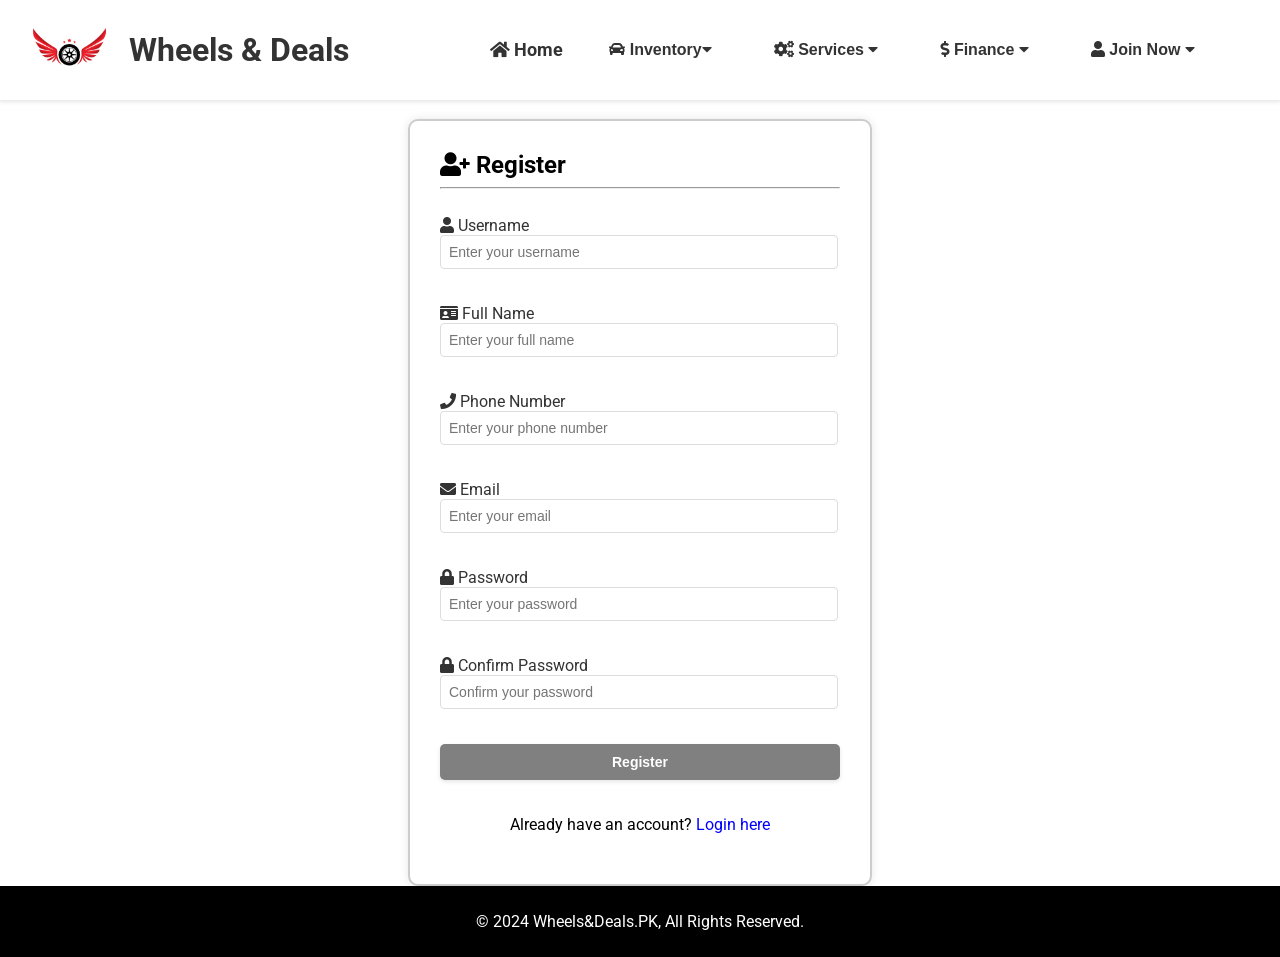
<file: Register.html>
<!DOCTYPE html>
<html lang="en">
<head>
    <meta charset="UTF-8">
    <meta name="viewport" content="width=device-width, initial-scale=1.0">
    <title>Register Here</title>
    <link rel="stylesheet" href="css/Register.css">
    <link rel="stylesheet" href="https://cdnjs.cloudflare.com/ajax/libs/font-awesome/5.15.4/css/all.min.css"> <!-- Font Awesome -->
    <link href="https://fonts.googleapis.com/css2?family=Roboto:wght@400;700&display=swap" rel="stylesheet"> <!-- Google Fonts -->
</head>
<body>
    <header class="banner">
        <div class="logo-container">
            <img class="logo" src="images/logo.png" alt="Company Logo">
            <span class="brand-name">Wheels & Deals</span>
        </div>
        <nav class="nav-links">
            <a href="index.html"><i class="fas fa-home"></i> Home</a>
            <div class="dropdown">
                <button class="dropbtn"><i class="fas fa-car"></i> Inventory<i class="fas fa-caret-down"></i></button>
                <div class="dropdown-content">
                    <a href="New.html"><i class="fas fa-car-side"></i> New Cars</a>
                    <a href="Used.html"><i class="fas fa-car-alt"></i> Used Cars</a>
                </div>
            </div>
            <div class="dropdown">
                <button class="dropbtn"><i class="fas fa-cogs"></i> Services <i class="fas fa-caret-down"></i></button>
                <div class="dropdown-content">
                    <a href="Maintainance.html"><i class="fas fa-wrench"></i> Maintenance</a>
                    <a href="Spare.html"><i class="fas fa-cogs"></i> Spare Parts</a>
                </div>
            </div>
            <div class="dropdown">
                <button class="dropbtn"><i class="fas fa-dollar-sign"></i> Finance <i class="fas fa-caret-down"></i></button>
                <div class="dropdown-content">
                    <a href="booking.html"><i class="fas fa-calendar-check"></i> Booking</a>
                    <a href="sell.html"><i class="fas fa-hand-holding-usd"></i> Sell</a>
                </div>
            </div>
            <div class="dropdown">
                <button class="dropbtn"><i class="fas fa-user"></i> Join Now <i class="fas fa-caret-down"></i></button>
                <div class="dropdown-content">
                    <a href="login.html"><i class="fas fa-sign-in-alt"></i> Login</a>
                    <a href="Register.html"><i class="fas fa-user-plus"></i> Register</a>
                </div>
            </div>
        </nav>
    </header>
    
    <br>
    <div class="registration-container">
        <h1><i class="fas fa-user-plus"></i> Register</h1>
        <hr>
        <br>
        <form action="home.html" method="get">
            <div class="form-group">
                <label for="username"><i class="fa fa-user"></i> Username</label>
                <input type="text" id="username" name="username" placeholder="Enter your username" required>
            </div>
            <div class="form-group">
                <label for="full-name"><i class="fas fa-id-card"></i> Full Name</label>
                <input type="text" id="full-name" name="full-name" placeholder="Enter your full name" required>
            </div>
            <div class="form-group">
                <label for="phone-number"><i class="fas fa-phone"></i> Phone Number</label>
                <input type="text" id="phone-number" name="phone-number" placeholder="Enter your phone number" required>
            </div>
            <div class="form-group">
                <label for="email"><i class="fas fa-envelope"></i> Email</label>
                <input type="email" id="email" name="email" placeholder="Enter your email" required>
            </div>
            <div class="form-group">
                <label for="password"><i class="fas fa-lock"></i> Password</label>
                <input type="password" id="password" name="password" placeholder="Enter your password" pattern=".{8,}" title="Eight or more characters" required>
            </div>
            <div class="form-group">
                <label for="confirm-password"><i class="fas fa-lock"></i> Confirm Password</label>
                <input type="password" id="confirm-password" name="confirm-password" placeholder="Confirm your password" pattern=".{8,}" title="Eight or more characters" required>
            </div>
            <div class="form-group">
                <input type="submit" value="Register">
            </div>
        </form>
        <p class="login">Already have an account? <a href="login.html">Login here</a></p>
    </div>

    <footer class="footer">
        <p>&copy; 2024 Wheels&Deals.PK, All Rights Reserved.</p>
    </footer>
</body>
</html>
</file>
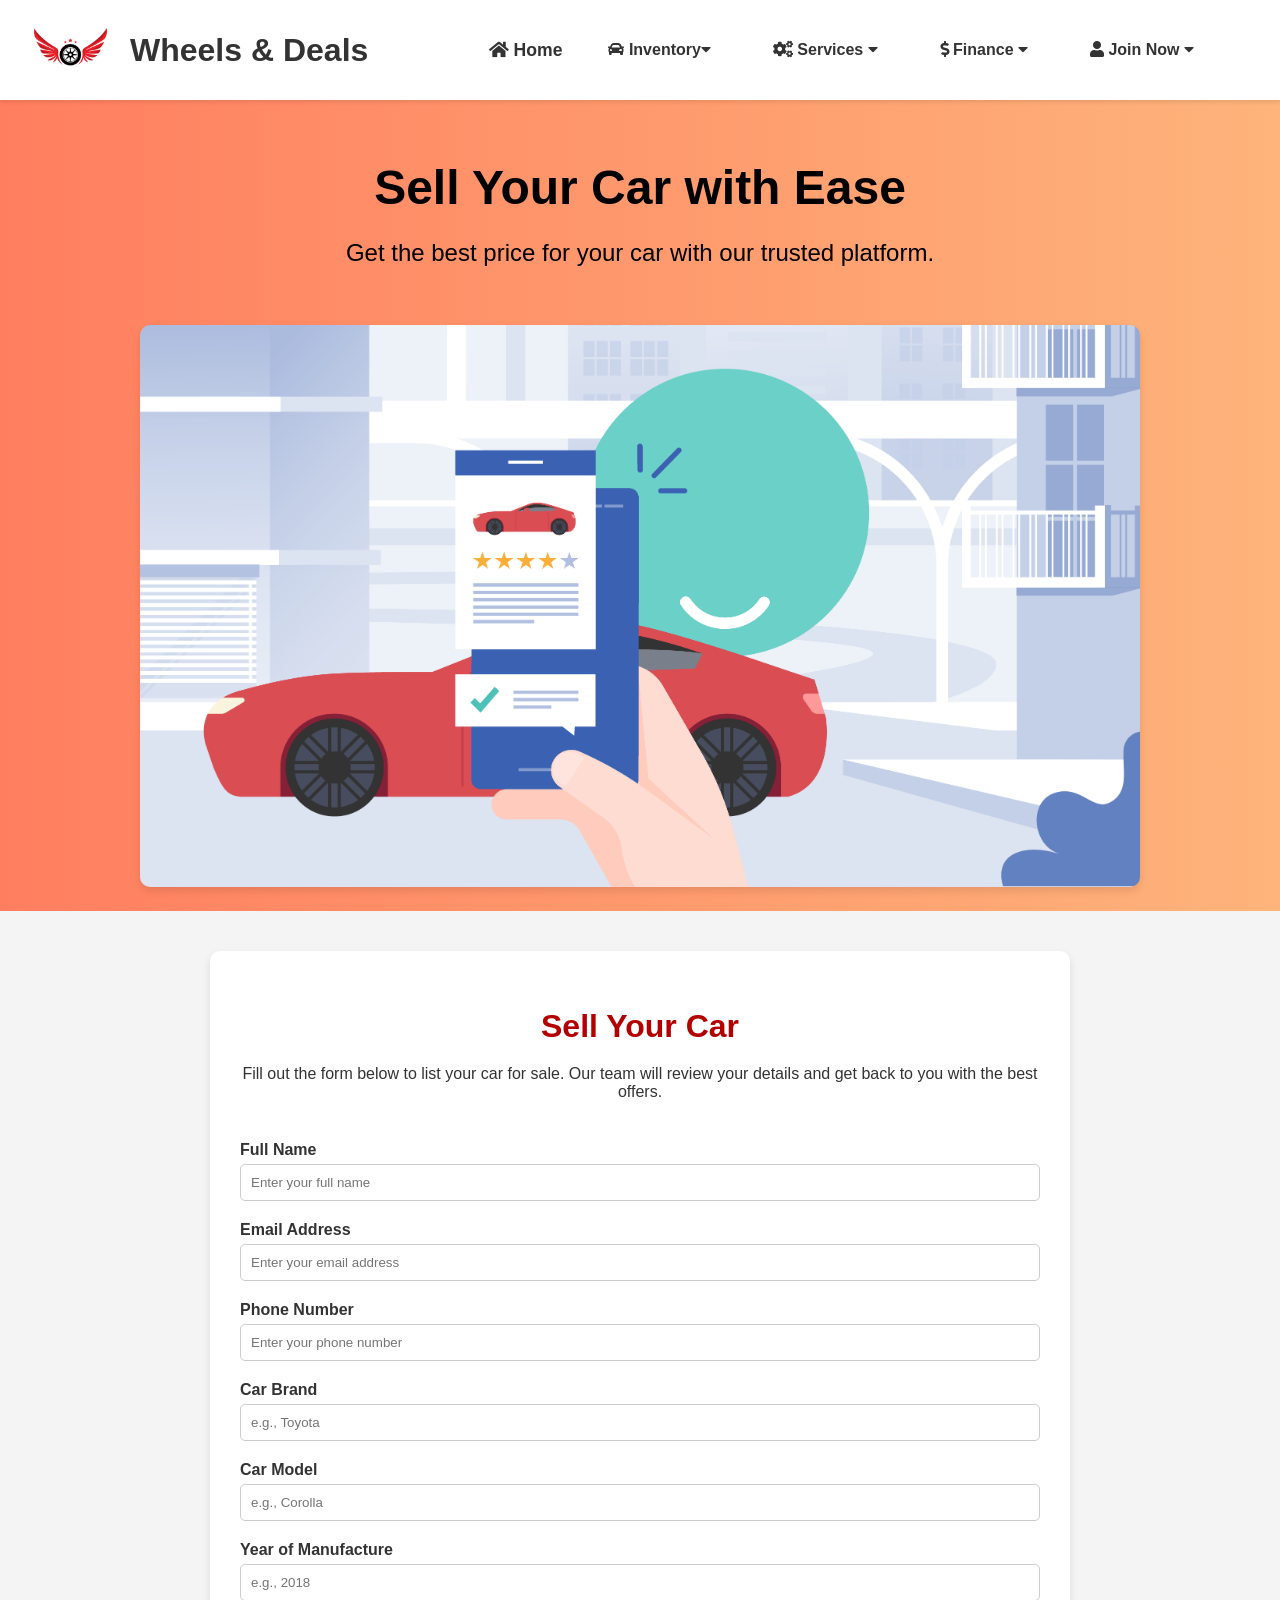
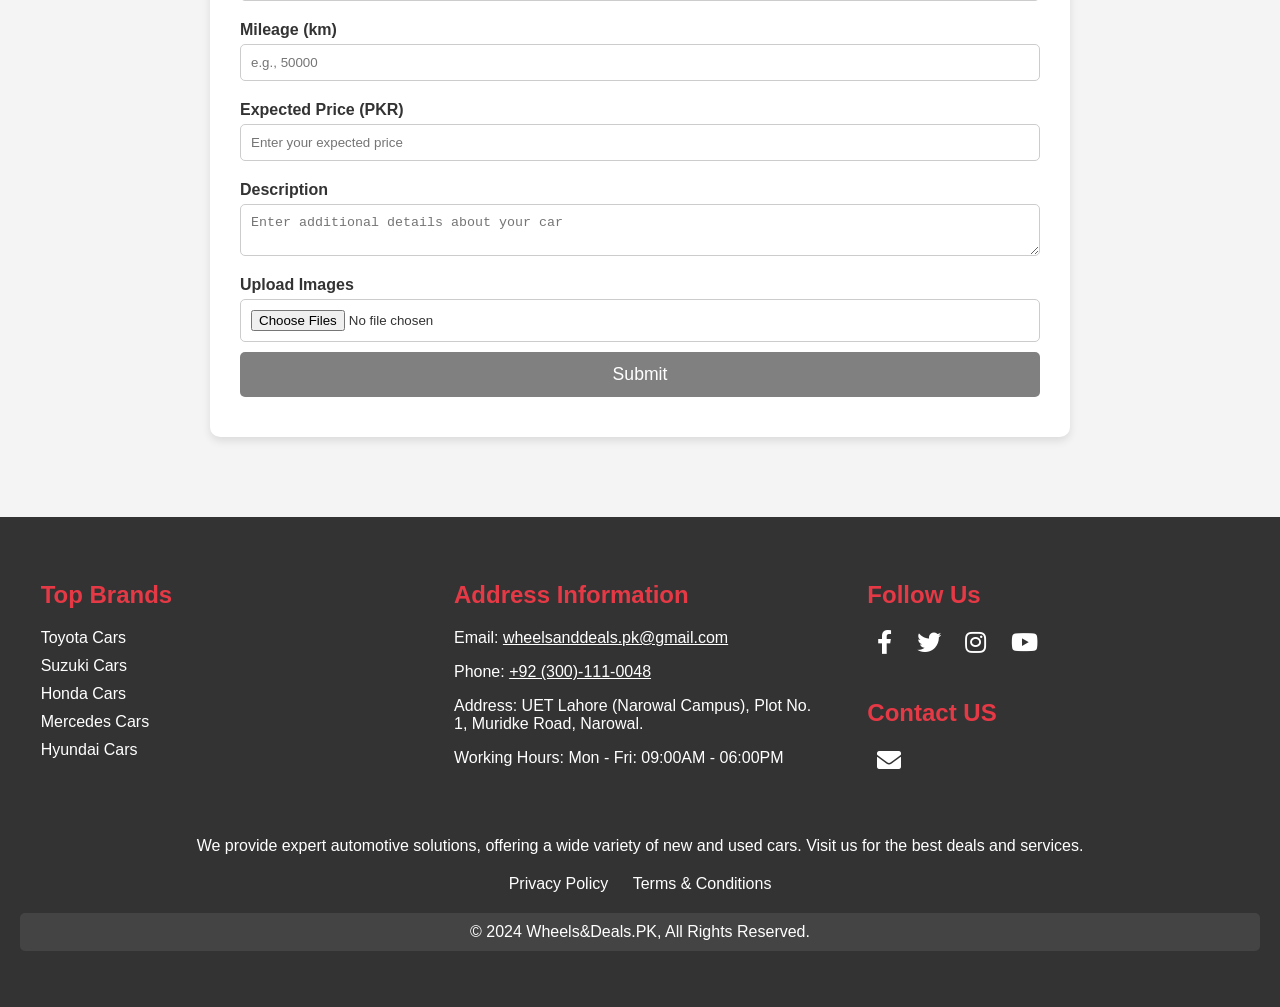
<file: sell.html>
<!DOCTYPE html>
<html lang="en">
<head>
    <meta charset="UTF-8">
    <meta name="viewport" content="width=device-width, initial-scale=1.0">
    <meta http-equiv="X-UA-Compatible" content="ie=edge">
    <title>Sell Your Car - Wheels & Deals</title>
    <link rel="stylesheet" href="css/sell.css">
    <link rel="stylesheet" href="https://cdnjs.cloudflare.com/ajax/libs/font-awesome/5.15.4/css/all.min.css">
</head>
<body>
    <!-- Header Section -->
    <header class="banner">
        <div class="logo-container">
            <img class="logo" src="images/logo.png" alt="Company Logo">
            <span class="brand-name">Wheels & Deals</span>
        </div>
        <nav class="nav-links">
            <a href="home.html"><i class="fas fa-home"></i> Home</a>
            <div class="dropdown">
                <button class="dropbtn"><i class="fas fa-car"></i> Inventory<i class="fas fa-caret-down"></i></button>
                <div class="dropdown-content">
                    <a href="New.html"><i class="fas fa-car-side"></i> New Cars</a>
                    <a href="Used.html"><i class="fas fa-car-alt"></i> Used Cars</a>
                </div>
            </div>
            <div class="dropdown">
                <button class="dropbtn"><i class="fas fa-cogs"></i> Services <i class="fas fa-caret-down"></i></button>
                <div class="dropdown-content">
                    <a href="maintainance.html"><i class="fas fa-wrench"></i> Maintenance</a>
                    <a href="Spare.html"><i class="fas fa-cogs"></i> Spare Parts</a>
                </div>
            </div>
            <div class="dropdown">
                <button class="dropbtn"><i class="fas fa-dollar-sign"></i> Finance <i class="fas fa-caret-down"></i></button>
                <div class="dropdown-content">
                    <a href="booking.html"><i class="fas fa-calendar-check"></i> Booking</a>
                    <a href="sell.html"><i class="fas fa-hand-holding-usd"></i> Sell</a>
                </div>
            </div>
            <div class="dropdown">
                <button class="dropbtn"><i class="fas fa-user"></i> Join Now <i class="fas fa-caret-down"></i></button>
                <div class="dropdown-content">
                    <a href="login.html"><i class="fas fa-sign-in-alt"></i> Login</a>
                    <a href="register.html"><i class="fas fa-user-plus"></i> Register</a>
                </div>
            </div>
        </nav>
    </header>
    
    <!-- Hero Section -->
    <section class="hero">
        <div class="hero-content">
            <h2>Sell Your Car with Ease</h2>
            <p>Get the best price for your car with our trusted platform.</p>
            <br>
            <img src="images/Feedback.png" alt="Sell Your Car">
        </div>
    </section>

    <!-- Sell Your Car Form Section -->
    <main>
        <section class="sell-section">
            <h1>Sell Your Car</h1>
            <p>Fill out the form below to list your car for sale. Our team will review your details and get back to you with the best offers.</p>
            <form class="sell-form">
                <label for="name">Full Name</label>
                <input type="text" id="name" name="name" placeholder="Enter your full name" required>

                <label for="email">Email Address</label>
                <input type="email" id="email" name="email" placeholder="Enter your email address" required>

                <label for="phone">Phone Number</label>
                <input type="tel" id="phone" name="phone" placeholder="Enter your phone number" required>

                <label for="brand">Car Brand</label>
                <input type="text" id="brand" name="brand" placeholder="e.g., Toyota" required>

                <label for="model">Car Model</label>
                <input type="text" id="model" name="model" placeholder="e.g., Corolla" required>

                <label for="year">Year of Manufacture</label>
                <input type="number" id="year" name="year" placeholder="e.g., 2018" required>

                <label for="mileage">Mileage (km)</label>
                <input type="number" id="mileage" name="mileage" placeholder="e.g., 50000" required>

                <label for="price">Expected Price (PKR)</label>
                <input type="number" id="price" name="price" placeholder="Enter your expected price" required>

                <label for="description">Description</label>
                <textarea id="description" name="description" placeholder="Enter additional details about your car"></textarea>

                <label for="images">Upload Images</label>
                <input type="file" id="images" name="images" multiple>

                <button type="submit">Submit</button>
            </form>
        </section>
    </main>

    <!-- Footer Section -->
    <footer>
        <div class="footer-container">
            <div class="footer-section top-brands">
                <h3>Top Brands</h3>
                <ul>
                    <li><a href="#">Toyota Cars</a></li>
                    <li><a href="#">Suzuki Cars</a></li>
                    <li><a href="#">Honda Cars</a></li>
                    <li><a href="#">Mercedes Cars</a></li>
                    <li><a href="#">Hyundai Cars</a></li>
                </ul>
            </div>
            <div class="footer-section address-info">
                <h3>Address Information</h3>
                <p>Email: <a href="mailto:wheelsanddeals.pk@gmail.com">wheelsanddeals.pk@gmail.com</a></p>
                <p>Phone: <a href="tel:+923001110048">+92 (300)-111-0048</a></p>
                <p>Address: UET Lahore (Narowal Campus), Plot No. 1, Muridke Road, Narowal.</p>
                <p>Working Hours: Mon - Fri: 09:00AM - 06:00PM</p>
            </div>
            <div class="footer-section follow-us">
                <h3>Follow Us</h3>
                <div class="social-icons">
                    <a href="https://www.facebook.com"><i class="fab fa-facebook-f"></i></a>
                    <a href="https://twitter.com"><i class="fab fa-twitter"></i></a>
                    <a href="https://www.instagram.com"><i class="fab fa-instagram"></i></a>
                    <a href="https://www.youtube.com"><i class="fab fa-youtube"></i></a>
                    <br>
                    <br>
                    <h3>Contact US</h3>
                    <a href="Contact.html"><i class="fas fa-envelope"></i></a>
                </div>
            </div>
        </div>
        <div class="footer-bottom">
            <!-- <img src="images/logo.png" alt="Wheels & Deals.PK Logo" class="footer-logo"> -->
            <p>We provide expert automotive solutions, offering a wide variety of new and used cars. Visit us for the best deals and services.</p>
            <ul class="footer-links">
                <li><a href="#">Privacy Policy</a></li>
                <li><a href="#">Terms & Conditions</a></li>
            </ul>
            <p class="footer-copyright">&copy; 2024 Wheels&Deals.PK, All Rights Reserved.</p>
        </div>
      </footer>
</body>
</html>
</file>
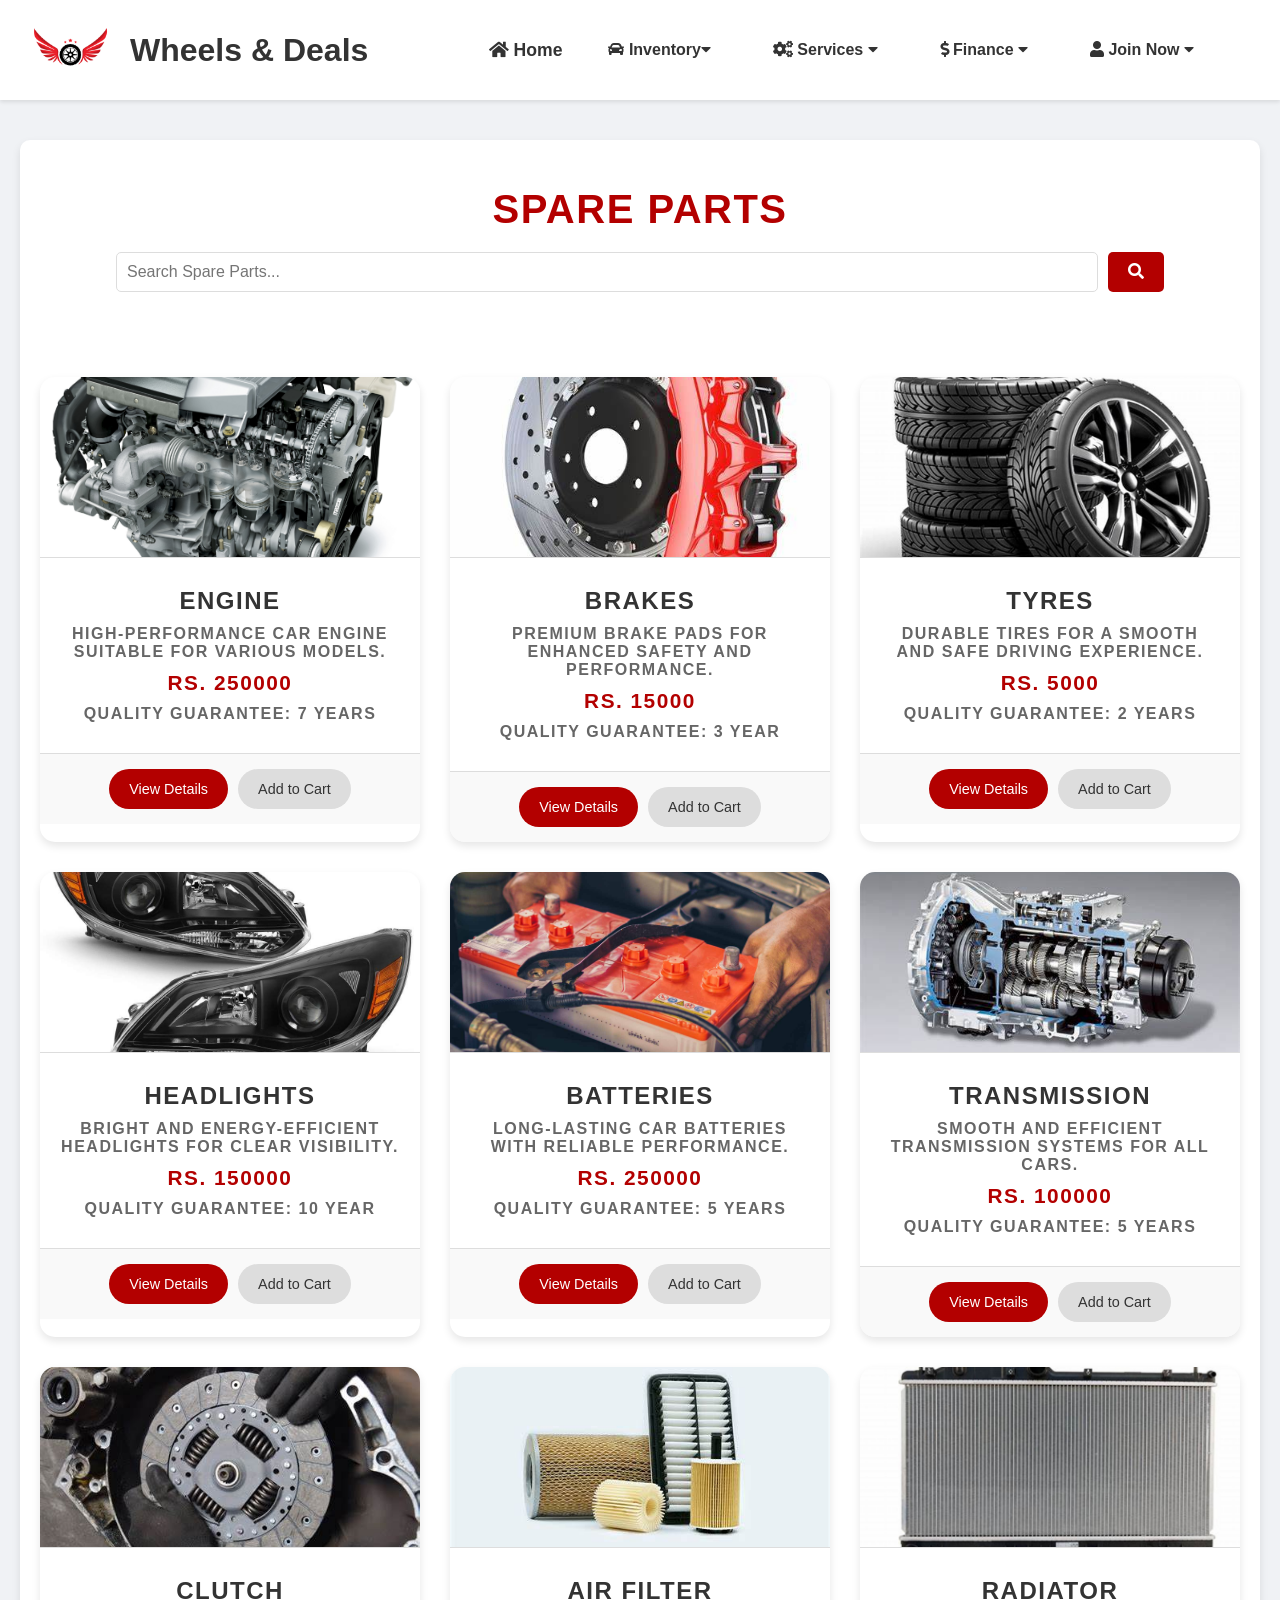
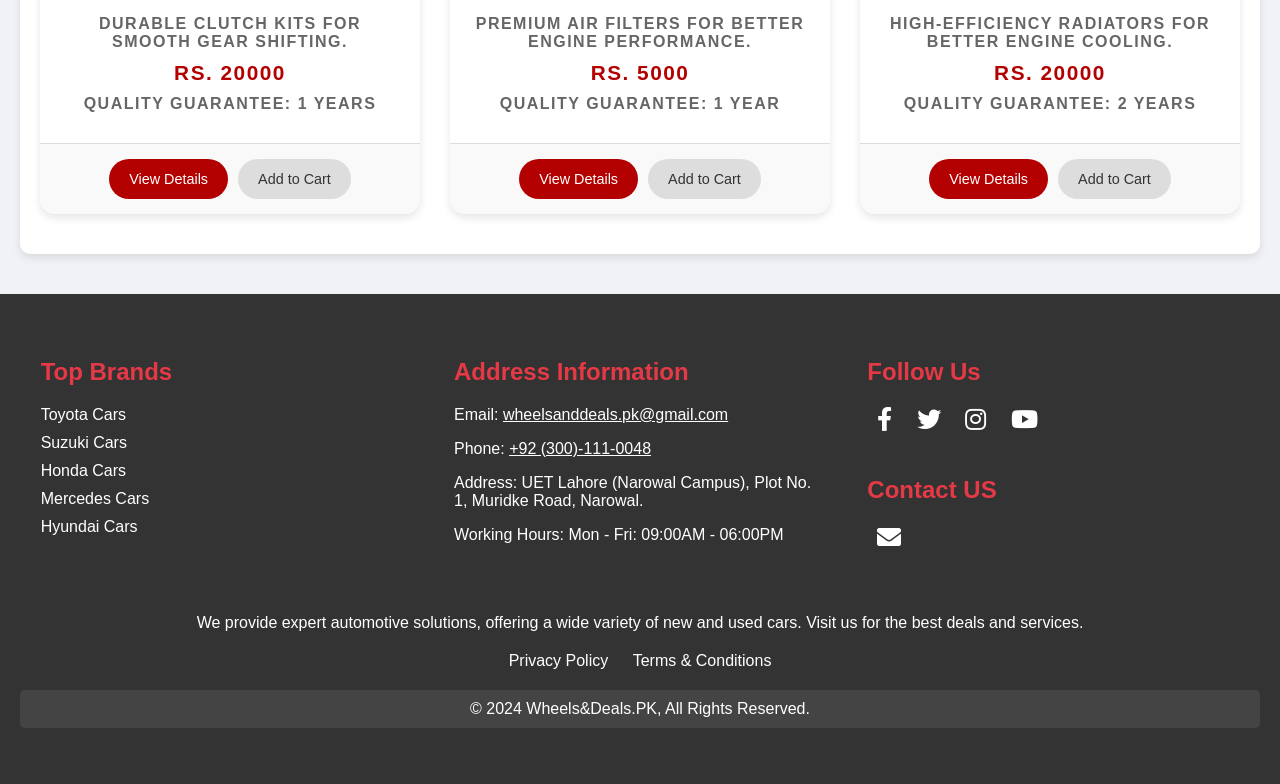
<file: Spare.html>
<!DOCTYPE html>
<html lang="en">
<head>
    <meta charset="UTF-8">
    <meta name="viewport" content="width=device-width, initial-scale=1.0">
    <title>Car Spare Parts</title>
    <link rel="stylesheet" href="css/Spare.css">
    <link rel="stylesheet" href="https://cdnjs.cloudflare.com/ajax/libs/font-awesome/5.15.4/css/all.min.css"> <!-- Added Font Awesome link -->
</head>
<body>
    <header class="banner">
        <div class="logo-container">
            <img class="logo" src="images/logo.png" alt="Company Logo">
            <span class="brand-name">Wheels & Deals</span>
        </div>
        <nav class="nav-links">
            <a href="home.html"><i class="fas fa-home"></i> Home</a>
            <div class="dropdown">
                <button class="dropbtn"><i class="fas fa-car"></i> Inventory<i class="fas fa-caret-down"></i></button>
                <div class="dropdown-content">
                    <a href="New.html"><i class="fas fa-car-side"></i> New Cars</a>
                    <a href="Used.html"><i class="fas fa-car-alt"></i> Used Cars</a>
                </div>
            </div>
            <div class="dropdown">
                <button class="dropbtn"><i class="fas fa-cogs"></i> Services <i class="fas fa-caret-down"></i></button>
                <div class="dropdown-content">
                    <a href="maintainance.html"><i class="fas fa-wrench"></i> Maintenance</a>
                    <a href="Spare.html"><i class="fas fa-cogs"></i> Spare Parts</a>
                </div>
            </div>
            <div class="dropdown">
                <button class="dropbtn"><i class="fas fa-dollar-sign"></i> Finance <i class="fas fa-caret-down"></i></button>
                <div class="dropdown-content">
                    <a href="booking.html"><i class="fas fa-calendar-check"></i> Booking</a>
                    <a href="sell.html"><i class="fas fa-hand-holding-usd"></i> Sell</a>
                </div>
            </div>
            <div class="dropdown">
                <button class="dropbtn"><i class="fas fa-user"></i> Join Now <i class="fas fa-caret-down"></i></button>
                <div class="dropdown-content">
                    <a href="login.html"><i class="fas fa-sign-in-alt"></i> Login</a>
                    <a href="register.html"><i class="fas fa-user-plus"></i> Register</a>
                </div>
            </div>
        </nav>
    </header>
    

    <main>
        <h1 class="page-heading">Spare Parts</h1> <!-- Heading -->
        <div class="search-bar">
            <input type="text" placeholder="Search Spare Parts...">
            <button type="submit"><i class="fas fa-search"></i></button>
        </div>
        <h1 class="page-heading"><p></p>
            <br>
        <div class="product-grid">
            <div class="product-card">
                <img src="images/engine.jpeg" alt="Engine" class="product-image">
                <div class="product-details">
                    <h3>Engine</h3>
                    <p>High-Performance Car Engine Suitable For Various Models.</p>
                    <p class="price">Rs. 250000</p>
                    <p>Quality Guarantee: 7 Years</p>
                </div>
                <div class="product-actions">
                    <button class="btn btn-primary">View Details</button>
                    <button class="btn btn-secondary">Add to Cart</button>
                </div>
            </div>

            <div class="product-card">
                <img src="images/brakes.jpeg" alt="Brakes" class="product-image">
                <div class="product-details">
                    <h3>Brakes</h3>
                    <p>Premium Brake Pads For Enhanced Safety And Performance.</p>
                    <p class="price">Rs. 15000</p>
                    <p>Quality Guarantee: 3 Year</p>
                </div>
                <div class="product-actions">
                    <button class="btn btn-primary">View Details</button>
                    <button class="btn btn-secondary">Add to Cart</button>
                </div>
            </div>

            <div class="product-card">
                <img src="images/tyres.jpeg" alt="Tyres" class="product-image">
                <div class="product-details">
                    <h3>Tyres</h3>
                    <p>Durable Tires For A Smooth And Safe Driving Experience.</p>
                    <p class="price">Rs. 5000</p>
                    <p>Quality Guarantee: 2 Years</p>
                </div>
                <div class="product-actions">
                    <button class="btn btn-primary">View Details</button>
                    <button class="btn btn-secondary">Add to Cart</button>
                </div>
            </div>

            <div class="product-card">
                <img src="images/lights.jpg" alt="Headlights" class="product-image">
                <div class="product-details">
                    <h3>Headlights</h3>
                    <p>Bright And Energy-Efficient Headlights For Clear Visibility.</p>
                    <p class="price">Rs. 150000</p>
                    <p>Quality Guarantee: 10 Year</p>
                </div>
                <div class="product-actions">
                    <button class="btn btn-primary">View Details</button>
                    <button class="btn btn-secondary">Add to Cart</button>
                </div>
            </div>

            <div class="product-card">
                <img src="images/Batteries.jpeg" alt="Batteries" class="product-image">
                <div class="product-details">
                    <h3>Batteries</h3>
                    <p>Long-Lasting Car Batteries With Reliable Performance.</p>
                    <p class="price">Rs. 250000</p>
                    <p>Quality Guarantee: 5 Years</p>
                </div>
                <div class="product-actions">
                    <button class="btn btn-primary">View Details</button>
                    <button class="btn btn-secondary">Add to Cart</button>
                </div>
            </div>

            <div class="product-card">
                <img src="images/T.jpeg" alt="Transmission" class="product-image">
                <div class="product-details">
                    <h3>Transmission</h3>
                    <p>Smooth And Efficient Transmission Systems For All Cars.</p>
                    <p class="price">Rs. 100000</p>
                    <p>Quality Guarantee: 5 Years</p>
                </div>
                <div class="product-actions">
                    <button class="btn btn-primary">View Details</button>
                    <button class="btn btn-secondary">Add to Cart</button>
                </div>
            </div>

            <div class="product-card">
                <img src="images/C.jpeg" alt="Clutch" class="product-image">
                <div class="product-details">
                    <h3>Clutch</h3>
                    <p>Durable Clutch Kits For Smooth Gear Shifting.</p>
                    <p class="price">Rs. 20000</p>
                    <p>Quality Guarantee: 1 Years</p>
                </div>
                <div class="product-actions">
                    <button class="btn btn-primary">View Details</button>
                    <button class="btn btn-secondary">Add to Cart</button>
                </div>
            </div>

            <div class="product-card">
                <img src="images/Af.jpeg" alt="Air Filter" class="product-image">
                <div class="product-details">
                    <h3>Air Filter</h3>
                    <p>Premium Air Filters For Better Engine Performance.</p>
                    <p class="price">Rs. 5000</p>
                    <p>Quality Guarantee: 1 Year</p>
                </div>
                <div class="product-actions">
                    <button class="btn btn-primary">View Details</button>
                    <button class="btn btn-secondary">Add to Cart</button>
                </div>
            </div>

            <div class="product-card">
                <img src="images/Radiator.jpeg" alt="Radiator" class="product-image">
                <div class="product-details">
                    <h3>Radiator</h3>
                    <p>High-Efficiency Radiators For Better Engine Cooling.</p>
                    <p class="price">Rs. 20000</p>
                    <p>Quality Guarantee: 2 Years</p>
                </div>
                <div class="product-actions">
                    <button class="btn btn-primary">View Details</button>
                    <button class="btn btn-secondary">Add to Cart</button>
                </div>
            </div>
        </div>
    </main>

    <footer>
        <div class="footer-container">
            <div class="footer-section top-brands">
                <h3>Top Brands</h3>
                <ul>
                    <li><a href="#">Toyota Cars</a></li>
                    <li><a href="#">Suzuki Cars</a></li>
                    <li><a href="#">Honda Cars</a></li>
                    <li><a href="#">Mercedes Cars</a></li>
                    <li><a href="#">Hyundai Cars</a></li>
                </ul>
            </div>
            <div class="footer-section address-info">
                <h3>Address Information</h3>
                <p>Email: <a href="mailto:wheelsanddeals.pk@gmail.com">wheelsanddeals.pk@gmail.com</a></p>
                <p>Phone: <a href="tel:+923001110048">+92 (300)-111-0048</a></p>
                <p>Address: UET Lahore (Narowal Campus), Plot No. 1, Muridke Road, Narowal.</p>
                <p>Working Hours: Mon - Fri: 09:00AM - 06:00PM</p>
            </div>
            <div class="footer-section follow-us">
                <h3>Follow Us</h3>
                <div class="social-icons">
                    <a href="https://www.facebook.com"><i class="fab fa-facebook-f"></i></a>
                    <a href="https://twitter.com"><i class="fab fa-twitter"></i></a>
                    <a href="https://www.instagram.com"><i class="fab fa-instagram"></i></a>
                    <a href="https://www.youtube.com"><i class="fab fa-youtube"></i></a>
                    <br>
                    <br>
                    <h3>Contact US</h3>
                    <a href="Contact.html"><i class="fas fa-envelope"></i></a>
                </div>
            </div>
        </div>
        <div class="footer-bottom">
            <!-- <img src="images/logo.png" alt="Wheels & Deals.PK Logo" class="footer-logo"> -->
            <p>We provide expert automotive solutions, offering a wide variety of new and used cars. Visit us for the best deals and services.</p>
            <ul class="footer-links">
                <li><a href="#">Privacy Policy</a></li>
                <li><a href="#">Terms & Conditions</a></li>
            </ul>
            <p class="footer-copyright">&copy; 2024 Wheels&Deals.PK, All Rights Reserved.</p>
        </div>
      </footer>

</body>
</html>
</file>
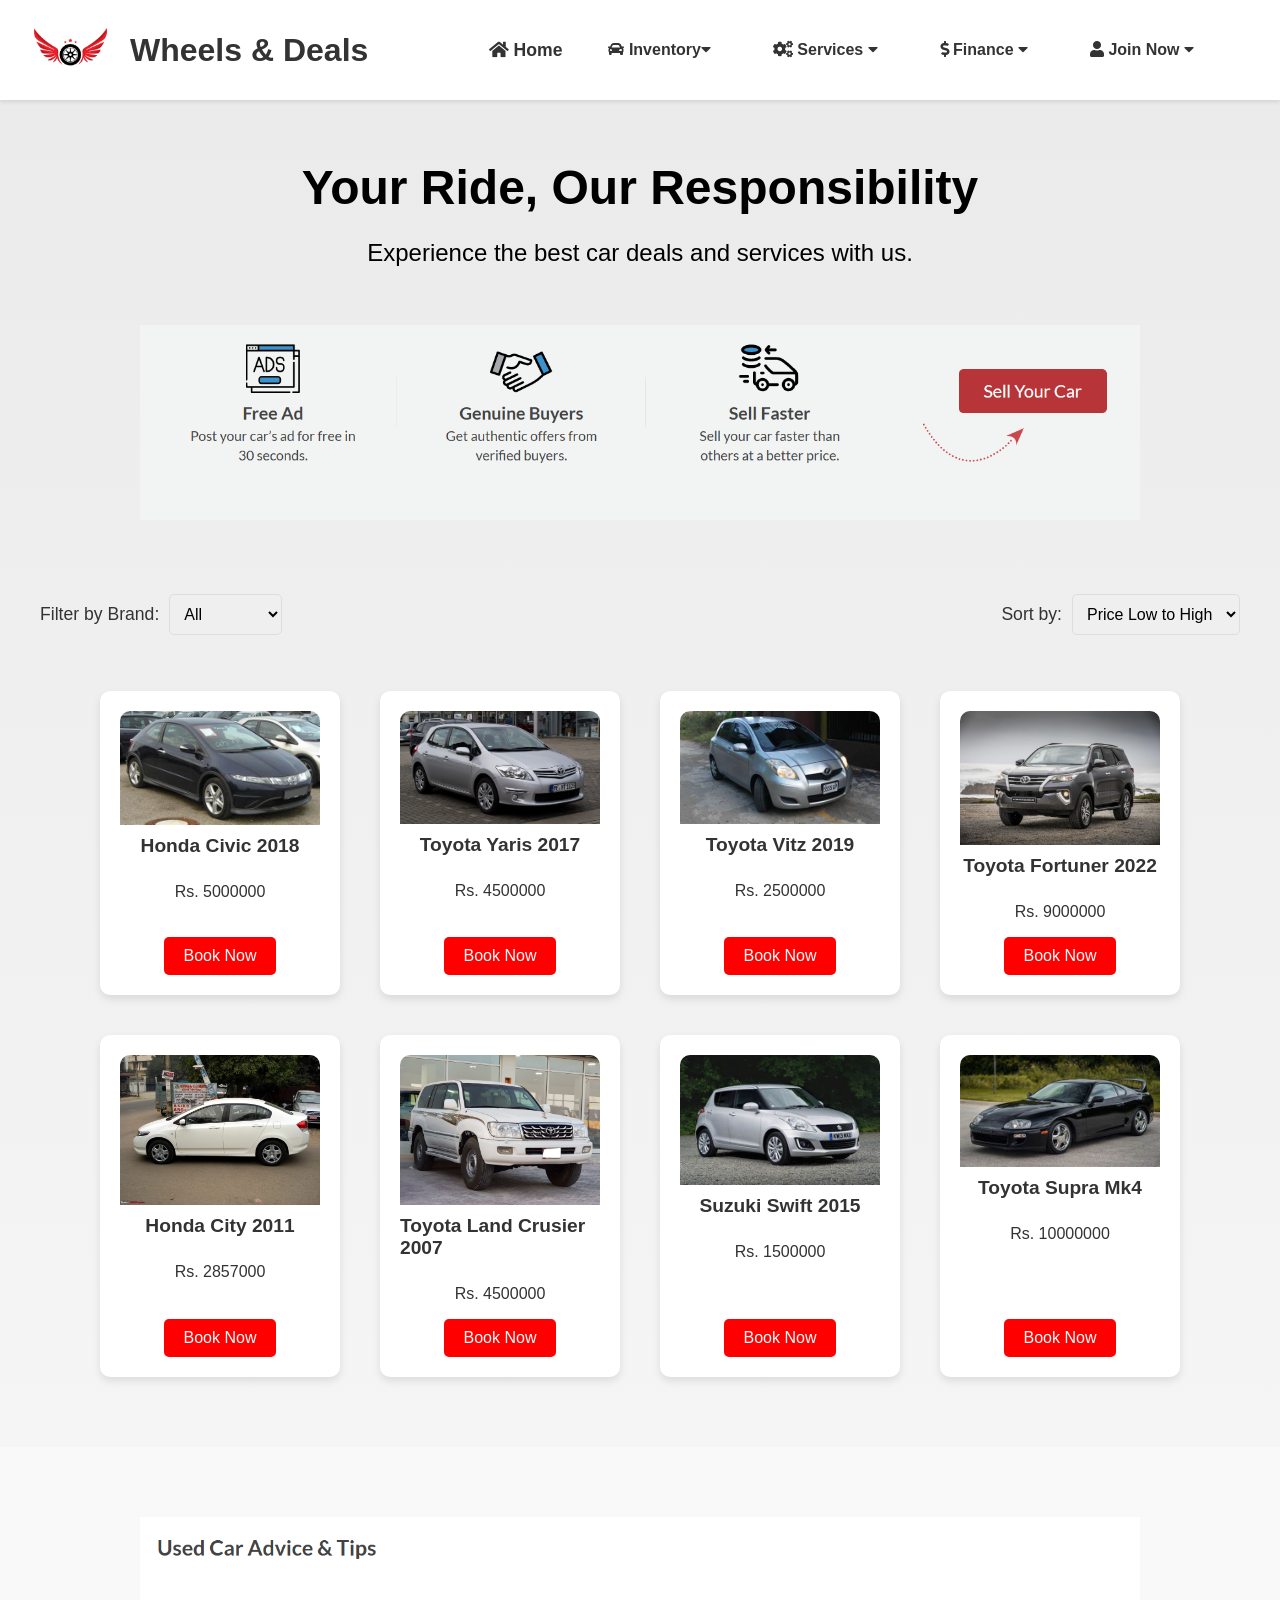
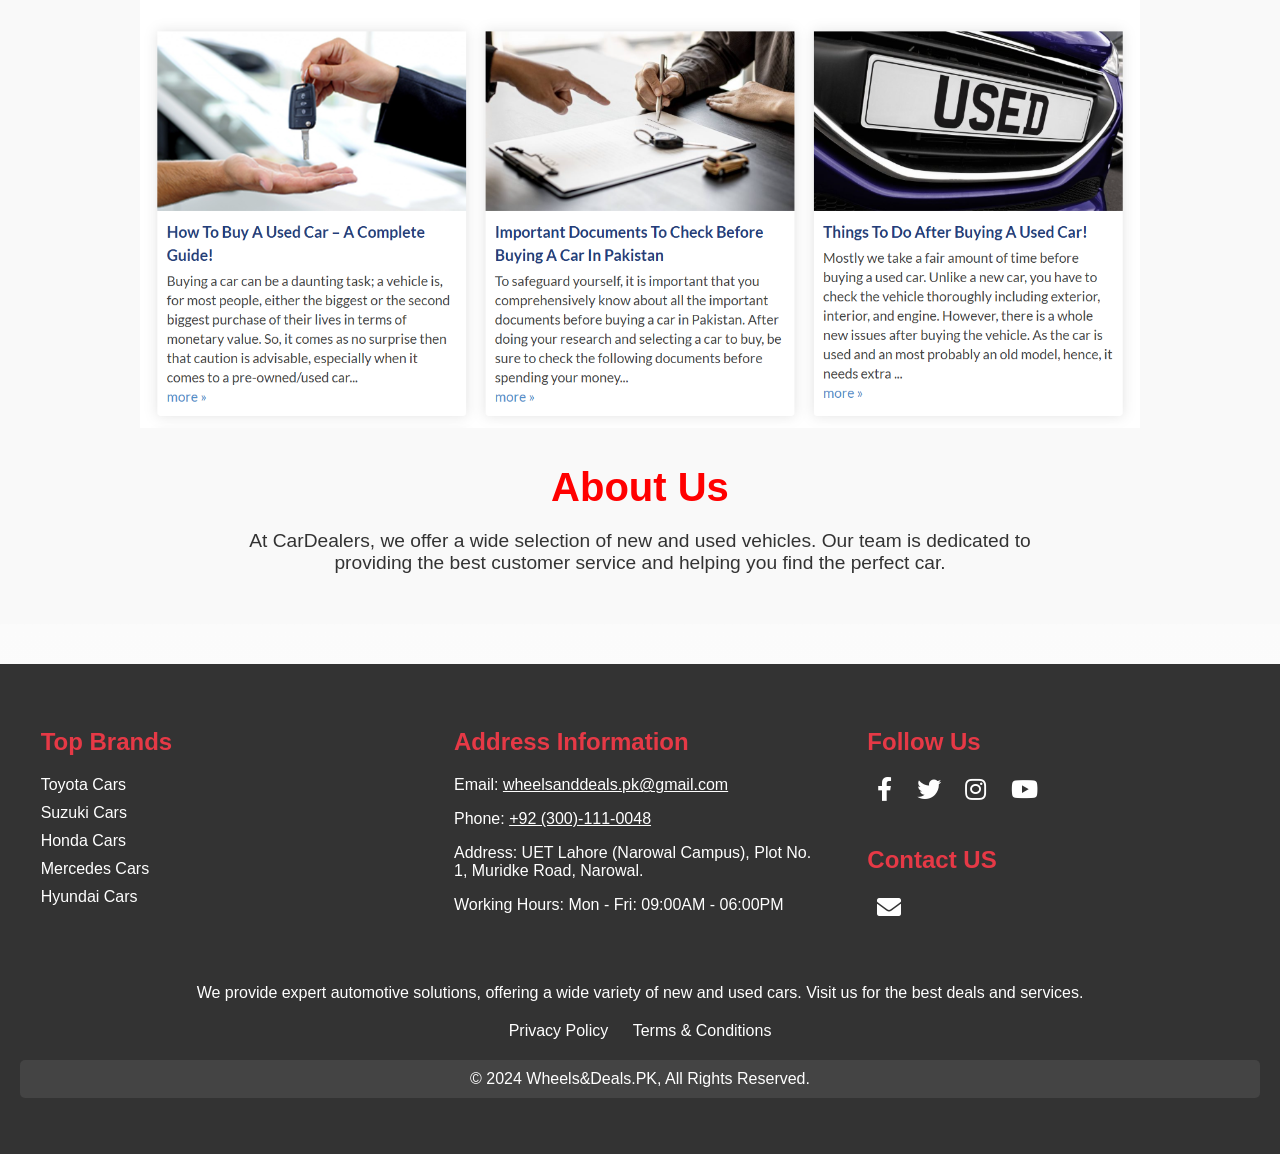
<file: Used.html>
<!DOCTYPE html>
<html lang="en">
<head>
    <meta charset="UTF-8">
    <meta name="viewport" content="width=device-width, initial-scale=1.0">
    <meta http-equiv="X-UA-Compatible" content="ie=edge">
    <title>Car Dealership</title>
    <link rel="stylesheet" href="css/Used.css">
    <link rel="stylesheet" href="https://cdnjs.cloudflare.com/ajax/libs/font-awesome/5.15.4/css/all.min.css">
</head>
<body>
    <!-- Header Section -->
    <header class="banner">
        <div class="logo-container">
            <img class="logo" src="images/logo.png" alt="Company Logo">
            <span class="brand-name">Wheels & Deals</span>
        </div>
        <nav class="nav-links">
            <a href="home.html"><i class="fas fa-home"></i> Home</a>
            <div class="dropdown">
                <button class="dropbtn"><i class="fas fa-car"></i> Inventory<i class="fas fa-caret-down"></i></button>
                <div class="dropdown-content">
                    <a href="New.html"><i class="fas fa-car-side"></i> New Cars</a>
                    <a href="Used.html"><i class="fas fa-car-alt"></i> Used Cars</a>
                </div>
            </div>
            <div class="dropdown">
                <button class="dropbtn"><i class="fas fa-cogs"></i> Services <i class="fas fa-caret-down"></i></button>
                <div class="dropdown-content">
                    <a href="maintainance.html"><i class="fas fa-wrench"></i> Maintenance</a>
                    <a href="Spare.html"><i class="fas fa-cogs"></i> Spare Parts</a>
                </div>
            </div>
            <div class="dropdown">
                <button class="dropbtn"><i class="fas fa-dollar-sign"></i> Finance <i class="fas fa-caret-down"></i></button>
                <div class="dropdown-content">
                    <a href="booking.html"><i class="fas fa-calendar-check"></i> Booking</a>
                    <a href="sell.html"><i class="fas fa-hand-holding-usd"></i> Sell</a>
                </div>
            </div>
            <div class="dropdown">
                <button class="dropbtn"><i class="fas fa-user"></i> Join Now <i class="fas fa-caret-down"></i></button>
                <div class="dropdown-content">
                    <a href="login.html"><i class="fas fa-sign-in-alt"></i> Login</a>
                    <a href="register.html"><i class="fas fa-user-plus"></i> Register</a>
                </div>
            </div>
        </nav>
    </header>
    
    

    <!-- Hero Section -->
    <section class="hero">
        <div class="hero-content">
            <h2>Your Ride, Our Responsibility</h2>
            <p>Experience the best car deals and services with us.</p>
            <br>
            <img src="images/Ad.png" alt="Ad Banner">
        </div>
    </section>

    <!-- Inventory Section -->
    <section id="inventory" class="inventory">
        <div class="filter-sort">
            <div class="filters">
                <label for="brand">Filter by Brand:</label>
                <select id="brand">
                    <option value="all">All</option>
                    <option value="Honda">Honda</option>
                    <option value="Toyota">Toyota</option>
                    <option value="Suzuki">Suzuki</option>
                    <option value="Mercedes">Mercedes</option>
                </select>
            </div>
            <div class="sort">
                <label for="sort">Sort by:</label>
                <select id="sort">
                    <option value="price">Price Low to High</option>
                    <option value="year">Price High to Low</option>
                </select>
            </div>
        </div>
        <br>
        <br>
        <div class="car-list">
            <div class="car-card">
                <img src="images/Civic Used.jpeg" alt="Honda Civic 2018">
                <h3>Honda Civic 2018</h3>
                <p>Rs. 5000000</p>
                <a href="booking.html" class="btn btn-primary">Book Now</a>
            </div>
            <div class="car-card">
                <img src="images/Toyota Used.jpeg" alt="Toyota Yaris 2017">
                <h3>Toyota Yaris 2017</h3>
                <p>Rs. 4500000</p>
                <a href="booking.html" class="btn btn-primary">Book Now</a>
            </div>
            <div class="car-card">
                <img src="images/Vitz Used.jpeg" alt="Toyota Vitz 2019">
                <h3>Toyota Vitz 2019</h3>
                <p>Rs. 2500000</p>
                <a href="booking.html" class="btn btn-primary">Book Now</a>
            </div>
            <div class="car-card">
                <img src="images/Fortuner Used.jpeg" alt="Toyata Fortuner 2022">
                <h3>Toyota Fortuner 2022</h3>
                <p>Rs. 9000000</p>
                <a href="booking.html" class="btn btn-primary">Book Now</a>
            </div>

            <div class="car-card">
                <img src="images/City Used.jpg" alt="Honda City 2011">
                <h3>Honda City 2011</h3>
                <p>Rs. 2857000</p>
                <a href="booking.html" class="btn btn-primary">Book Now</a>
            </div>
            <div class="car-card">
                <img src="images/Land Crusier Used.jpeg" alt="Toyota Land Crusier 2007">
                <h3>Toyota Land Crusier 2007</h3>
                <p>Rs. 4500000</p>
                <a href="booking.html" class="btn btn-primary">Book Now</a>
            </div>
            <div class="car-card">
                <img src="images/Swift Used.jpeg" alt="Suzuki Swift 2015">
                <h3>Suzuki Swift 2015</h3>
                <p>Rs. 1500000</p>
                <a href="booking.html" class="btn btn-primary">Book Now</a>
            </div>
            <div class="car-card">
                <img src="images/Supra Used.jpeg" alt="Toyota Supra Mk4">
                <h3>Toyota Supra Mk4</h3>
                <p>Rs. 10000000</p>
                <a href="booking.html" class="btn btn-primary">Book Now</a>
            </div>
        </div>
    </section>
    

    <!-- About Us Section -->
    <section id="about" class="about">
        <img src="images/Tips.png" alt="Ad Banner">
        <br>
        <h2>About Us</h2>
        <p>At CarDealers, we offer a wide selection of new and used vehicles. Our team is dedicated to providing the best customer service and helping you find the perfect car.</p>
    </section>

    <!-- Footer Section -->
    <footer>
        <div class="footer-container">
            <div class="footer-section top-brands">
                <h3>Top Brands</h3>
                <ul>
                    <li><a href="#">Toyota Cars</a></li>
                    <li><a href="#">Suzuki Cars</a></li>
                    <li><a href="#">Honda Cars</a></li>
                    <li><a href="#">Mercedes Cars</a></li>
                    <li><a href="#">Hyundai Cars</a></li>
                </ul>
            </div>
            <div class="footer-section address-info">
                <h3>Address Information</h3>
                <p>Email: <a href="mailto:wheelsanddeals.pk@gmail.com">wheelsanddeals.pk@gmail.com</a></p>
                <p>Phone: <a href="tel:+923001110048">+92 (300)-111-0048</a></p>
                <p>Address: UET Lahore (Narowal Campus), Plot No. 1, Muridke Road, Narowal.</p>
                <p>Working Hours: Mon - Fri: 09:00AM - 06:00PM</p>
            </div>
            <div class="footer-section follow-us">
                <h3>Follow Us</h3>
                <div class="social-icons">
                    <a href="https://www.facebook.com"><i class="fab fa-facebook-f"></i></a>
                    <a href="https://twitter.com"><i class="fab fa-twitter"></i></a>
                    <a href="https://www.instagram.com"><i class="fab fa-instagram"></i></a>
                    <a href="https://www.youtube.com"><i class="fab fa-youtube"></i></a>
                    <br>
                    <br>
                    <h3>Contact US</h3>
                    <a href="Contact.html"><i class="fas fa-envelope"></i></a>
                </div>
            </div>
        </div>
        <div class="footer-bottom">
            <!-- <img src="images/logo.png" alt="Wheels & Deals.PK Logo" class="footer-logo"> -->
            <p>We provide expert automotive solutions, offering a wide variety of new and used cars. Visit us for the best deals and services.</p>
            <ul class="footer-links">
                <li><a href="#">Privacy Policy</a></li>
                <li><a href="#">Terms & Conditions</a></li>
            </ul>
            <p class="footer-copyright">&copy; 2024 Wheels&Deals.PK, All Rights Reserved.</p>
        </div>
      </footer>
</body>
</html>
</file>
<file: css/home.css>
body {
  margin: 0;
  font-family: Arial, sans-serif;
  color: #333;
  background: linear-gradient(to bottom, #eaeaea, #fff);
  display: flex;
  flex-direction: column;
  min-height: 100vh;
}

header.banner {
  width: auto;
  position: sticky;
  top: 0;
  z-index: 1000;
  background-color: #ffffff;
  display: flex;
  justify-content: space-between;
  align-items: center;
  padding: 10px 20px;
  box-shadow: 0 2px 4px rgba(0, 0, 0, 0.1);
}

header.banner .logo-container {
  display: flex;
  align-items: center;
}

header.banner .logo {
  height: 80px;
  padding: 0 10px;
}

header.banner .brand-name {
  font-family: 'Roboto', sans-serif;
  font-weight: 700;
  font-size: 2rem;
  color: #333;
  padding-left: 10px;
}

header.banner .nav-links {
  display: flex;
  gap: 30px;
  margin-right: 50px;
  align-items: center;
}

header.banner .nav-links a {
  text-decoration: none;
  color: #333;
  font-weight: bold;
  transition: color 0.3s, transform 0.3s;
  font-size: 1.1em;
}

header.banner .nav-links a:hover {
  color: #b30000;
  transform: scale(1.1);
}

.dropdown {
  position: relative;
  display: inline-block;
}

.dropbtn {
  background-color: #ffffff;
  border: none;
  color: #333;
  font-weight: bold;
  padding: 14px 16px;
  font-size: 16px;
  cursor: pointer;
  outline: none;
  transition: background-color 0.3s, color 0.3s;
}

.dropbtn:hover, .dropbtn:focus {
  background-color: #333;
  color: white;
  outline: none;
}

.dropdown-content {
  display: none;
  position: absolute;
  background-color: #f9f9f9;
  min-width: 160px;
  box-shadow: 0 8px 16px rgba(0, 0, 0, 0.1);
  z-index: 1;
}

.dropdown-content a {
  color: #333;
  padding: 12px 14px;
  text-decoration: none;
  display: block;
  transition: background-color 0.3s, transform 0.3s;
}

.dropdown-content a:hover {
  background-color: #ddd;
  transform: scale(1.05);
}

.dropdown:hover .dropdown-content {
  display: block;
}

/* Hero Section */
.hero {
  text-align: center;
  background-image: url('../images/R.jpeg');
  background-size: cover;
  background-position: center;
  color: #fff;
  padding: 50px 20px;
  position: relative;
  min-height: 80vh;
}

.hero::after {
  content: '';
  position: absolute;
  top: 0;
  left: 0;
  width: 100%;
  height: 100%;
  background: rgba(0, 0, 0, 0.5);
  z-index: 0;
}

.hero .hero-text {
  position: relative;
  z-index: 1;
}

.hero .search-bar {
  display: flex;
  justify-content: center;
  margin-top: 20px;
}

.hero .search-bar input {
  padding: 10px;
  margin: 0 5px;
  border: 1px solid #ccc;
  border-radius: 5px;
}

.hero .search-bar button {
  padding: 10px;
  background-color: #e63946;
  color: #fff;
  border: none;
  border-radius: 5px;
  cursor: pointer;
  transition: background-color 0.3s, transform 0.3s;
}

.hero .search-bar button:hover {
  background-color: #d32f2f;
  transform: scale(1.05);
}

/* Buy and Sell section */
.buy-sell {
  display: flex;
  justify-content: space-around;
  padding: 20px;
  flex-wrap: wrap;
}

.buy-sell .buy, .buy-sell .sell {
  width: 45%;
  padding: 20px;
  background-color: #f9f9f9;
  border-radius: 5px;
  box-shadow: 0 2px 4px rgba(0, 0, 0, 0.1);
  margin: 10px;
}

.buy-sell .section-image {
  width: 100%;
  height: auto;
  border-radius: 5px;
  margin-bottom: 10px;
}

.buy-sell a {
  display: inline-block;
  margin-top: 10px;
  text-decoration: none;
  color: #fff;
  background-color: #e63946;
  padding: 10px 15px;
  border-radius: 5px;
  transition: background-color 0.3s, transform 0.3s;
}

.buy-sell a:hover {
  background-color: #d32f2f;
  transform: scale(1.05);
}

/* Services section */
.services {
  padding: 40px 20px;
  background-color: #f1f1f1;
  text-align: center;
}

.services h2 {
  font-size: 2.5rem;
  color: #e63946;
  margin-bottom: 40px;
}

.services .service-container {
  display: flex;
  justify-content: space-around;
  flex-wrap: wrap;
}

.services .service {
  width: 22%;
  padding: 20px;
  background-color: #fff;
  border-radius: 10px;
  box-shadow: 0 4px 8px rgba(0, 0, 0, 0.1);
  margin: 20px;
  transition: transform 0.3s, box-shadow 0.3s;
  text-align: left;
}

.services .service:hover {
  transform: translateY(-10px);
  box-shadow: 0 8px 16px rgba(0, 0, 0, 0.2);
}

.services .service-image {
  width: 100%;
  height: auto;
  border-radius: 10px;
  margin-bottom: 20px;
}

.services h3 {
  font-size: 1.5rem;
  color: #e63946;
  margin-bottom: 15px;
}

.services p {
  margin-bottom: 20px;
  color: #666;
  line-height: 1.6;
}

.services a.btn {
  display: inline-block;
  padding: 10px 20px;
  border: none;
  border-radius: 5px;
  background-color: grey;
  color: white;
  text-decoration: none;
  font-size: 1rem;
  transition: background-color 0.3s, transform 0.3s;
}

.services a.btn:hover {
  background-color: red;
  transform: scale(1.05);
}

/* Slider Section */
#Other {
  text-align: center;
}

#heading {
  background-color: #e63946;
  height: 65px;
  border: none;
  width: auto;
  padding-left: 20px;
  padding-right: 20px;
  padding-top: 20px;
  padding-bottom: 20px;
  font-size: 20px;
  text-align: center;
  align-items: center;
  color: white;
}

.slider {
  height: 250px;
  margin: auto;
  position: relative;
  width: 90%;
  display: grid;
  place-items: center;
  overflow: hidden;
}

.slide-track {
  display: flex;
  width: calc(250px * 18);
  animation: scroll 40s linear infinite;
}

.slide-track:hover {
  animation-play-state: paused;
}

@keyframes scroll {
  0% {
    transform: translateX(0);
  }
  100% {
    transform: translateX(calc(-250px * 9));
  }
}

.slide {
  height: 200px;
  width: 250px;
  display: flex;
  align-items: center;
  padding: 15px;
  perspective: 100px;
}

.slide img {
  width: 100%;
  height: 180px;
  object-fit: cover;
  transition: transform 1s;
}

.slide img:hover {
  transform: translateZ(20px);
}

/* Footer Styles */
footer {
  background-color: #333;
  color: white;
  padding: 40px 20px;
  text-align: center;
  margin-top: 40px;
}

.footer-container {
  display: flex;
  justify-content: space-around;
  flex-wrap: wrap;
  text-align: left;
}

.footer-section {
  width: 30%;
  margin-bottom: 20px;
}

.footer-section h3 {
  margin-bottom: 20px;
  font-size: 1.5rem;
  color: #e63946;
}

.footer-section ul {
  list-style-type: none;
  padding: 0;
}

.footer-section ul li {
  margin-bottom: 10px;
}

.footer-section ul li a {
  color: white;
  text-decoration: none;
  transition: color 0.3s, transform 0.3s;
}

.footer-section ul li a:hover {
  color: #e63946;
  transform: scale(1.05);
}

.footer-section p, .footer-section a {
  margin-bottom: 10px;
  color: white;
  text-decoration: none;
}

.footer-section a:hover {
  color: #e63946;
  text-decoration: underline;
}

.address-info p a, .address-info p a:hover {
  color: white;
  text-decoration: underline;
}

.social-icons {
  margin-top: 10px;
}

.social-icons a {
  color: white;
  text-decoration: none;
  margin: 0 10px;
  font-size: 1.5rem;
  transition: color 0.3s, transform 0.3s;
}

.social-icons a:hover {
  color: #e63946;
  transform: scale(1.2);
}

.footer-bottom {
  margin-top: 40px;
  text-align: center;
}

.footer-logo {
  width: 150px;
  margin-bottom: 20px;
}

.footer-links {
  list-style-type: none;
  padding: 0;
  margin: 20px 0;
}

.footer-links li {
  display: inline;
  margin: 0 10px;
}

.footer-links a {
  color: white;
  text-decoration: none;
  transition: color 0.3s, transform 0.3s;
}

.footer-links a:hover {
  color: #e63946;
  transform: scale(1.05);
}

.footer-copyright {
  background-color: #444;
  padding: 10px;
  border-radius: 5px;
}
#sea {
        border-radius: 200%;
        text-decoration: none;
        background-color: #e63946;
        color: #fff;
}

/* Responsive Media Queries */
@media screen and (max-width: 768px) {
  header.banner {
    flex-direction: column;
    align-items: flex-start;
    padding: 15px;
  }

  header.banner .nav-links {
    display: flex;
  }

  .main-container {
    padding: 15px;
  }

  .login-container {
    width: 100%;
  }

  .login-container h2 {
    font-size: 1.5rem;
  }

  .login-container input[type="submit"] {
    padding: 8px;
  }
}

@media screen and (max-width: 480px) {
  .login-container {
    padding: 10px;
  }

  .login-container h2 {
    font-size: 1.25rem;
  }

  .login-container input[type="submit"] {
    padding: 8px;
  }

  .login-container p {
    font-size: 0.9rem;
  }
}

@media screen and (max-width: 360px) {
  header.banner {
    padding: 10px;
    flex-direction: column;
  }

  header.banner .logo {
    height: 60px;
  }

  .login-container {
    padding: 10px;
    width: 100%;
  }

  .login-container h2 {
    font-size: 1rem;
  }

  .login-container input[type="submit"] {
    padding: 6px;
    font-size: 0.9rem;
  }

  .login-container p {
    font-size: 0.8rem;
  }
}
</file>
<file: css/booking.css>
body {
    font-family: Arial, sans-serif;
    background-color: #f4f4f4;
    margin: 0;
    padding: 0;
    min-height: 100vh;
    display: flex;
    flex-direction: column;
}

header.banner {
    width: auto;
    position: sticky; /* Sticky header */
    top: 0; /* Always sticks at the top */
    z-index: 1000;
    background-color: #ffffff;
    display: flex;
    justify-content: space-between;
    align-items: center;
    padding: 10px 20px;
    box-shadow: 0 2px 4px rgba(0, 0, 0, 0.1);
}

header.banner .logo-container {
    display: flex;
    align-items: center;
}

header.banner .logo {
    height: 80px;
    padding: 0 10px;
}

header.banner .brand-name {
    font-family: 'Roboto', sans-serif;
    font-weight: 700;
    font-size: 2rem;
    color: #333;
    padding-left: 10px;
}

header.banner .nav-links {
    display: flex;
    gap: 30px;
    margin-right: 50px;
    align-items: center;
}

header.banner .nav-links a {
    text-decoration: none;
    color: #333;
    font-weight: bold;
    transition: color 0.3s, transform 0.3s;
    font-size: 1.1em;
}

header.banner .nav-links a:hover {
    color: #b30000;
    transform: scale(1.1);
}

.dropdown {
    position: relative;
    display: inline-block;
}

.dropbtn {
    background-color: #ffffff;
    border: none;
    color: #333;
    font-weight: bold;
    padding: 14px 16px;
    font-size: 16px;
    cursor: pointer;
    outline: none;
    transition: background-color 0.3s, color 0.3s;
}

.dropbtn:hover, .dropbtn:focus {
    background-color: #333;
    color: white;
    outline: none;
}

.dropdown-content {
    display: none;
    position: absolute;
    background-color: #f9f9f9;
    min-width: 160px;
    box-shadow: 0 8px 16px rgba(0,0,0,0.1);
    z-index: 1;
}

.dropdown-content a {
    color: #333;
    padding: 12px 14px;
    text-decoration: none;
    display: block;
    transition: background-color 0.3s, transform 0.3s;
}

.dropdown-content a:hover {
    background-color: #ddd;
    transform: scale(1.05);
}

.dropdown:hover .dropdown-content {
    display: block;
}

.hero {
    display: flex;
    align-items: center;
    justify-content: center;
    color: black;
    text-align: center;
    padding: 20px;
    flex-direction: column;
}

.hero-content h2 {
    font-size: 3rem;
    margin-bottom: 20px;
}

.hero-content p {
    font-size: 1.5rem;
    margin-bottom: 20px;
}

.hero-content img {
    width: 1000px; /* Specific width for a smaller image */
    height: auto;
    margin-top: 20px;
}

main {
    display: flex;
    justify-content: center;
    align-items: center;
    width: 100%;
    background-color: #f4f4f4;
    padding: 40px 0;
    flex-grow: 1;
}

.loan-section {
    display: flex;
    justify-content: space-between;
    width: 100%;
    max-width: 1000px;
    background-color: #fff;
    padding: 20px;
    border-radius: 10px;
    box-shadow: 0 4px 8px rgba(0, 0, 0, 0.1);
}

.illustration-container {
    width: 100%;
    display: flex;
    flex-direction: column;
    align-items: center;
    justify-content: center;
    padding: 20px;
}

.illustration-container img {
    max-width: 100%;
    border-radius: 10px;
}

.illustration-container p {
    margin-top: 20px;
    font-size: 1.2rem;
    color: #333;
    text-align: center;
}

.calculator-container {
    width: 55%;
    background-color: #f9f9f9;
    padding: 20px;
    border-radius: 10px;
    box-shadow: 0 4px 8px rgba(0, 0, 0, 0.1);
}

.calculator-container h1 {
    text-align: center;
    font-size: 1.8rem;
    color: red;
}

.tab-label {
    display: inline-block;
    padding: 10px 20px;
    margin-right: 5px;
    background-color: #fff;
    color: red;
    border: 1px solid #007BFF;
    border-radius: 5px;
    cursor: pointer;
    transition: background-color 0.3s, color 0.3s;
}

.tab-label:hover {
    background-color: #007BFF;
    color: #fff;
}

input[type="radio"] {
    display: none;
}

input[type="radio"]:checked + .tab-label {
    background-color: #007BFF;
    color: #fff;
}

input[type="radio"]:checked + .tab-label + .tab-content {
    display: block;
}

.tab-content {
    display: none;
    margin-top: 20px;
}

.loan-form {
    display: flex;
    flex-direction: column;
}

.loan-form label {
    margin: 10px 0 5px;
    font-weight: bold;
}

.loan-form input,
.loan-form select,
.loan-form button {
    padding: 10px;
    margin-bottom: 10px;
    border: 1px solid #ccc;
    border-radius: 5px;
}

.loan-form button {
    background-color: grey;
    color: white;
    border: none;
    cursor: pointer;
    transition: background-color 0.3s;
}

.loan-form button:hover {
    background-color: red;
}

footer {
    background-color: #333;
    color: white;
    padding: 40px 20px;
    text-align: center;
    margin-top: auto;
}

.footer-container {
    display: flex;
    justify-content: space-around;
    flex-wrap: wrap;
    text-align: left;
}

.footer-section {
    width: 30%;
    margin-bottom: 20px;
}

.footer-section h3 {
    margin-bottom: 20px;
    font-size: 1.5rem;
    color: #e63946;
}

.footer-section ul {
    list-style-type: none;
    padding: 0;
}

.footer-section ul li {
    margin-bottom: 10px;
}

.footer-section ul li a {
    color: white;
    text-decoration: none;
    transition: color 0.3s, transform 0.3s;
}

.footer-section ul li a:hover {
    color: #e63946;
    transform: scale(1.05);
}

.footer-section p, .footer-section a {
    margin-bottom: 10px;
    color: white;
    text-decoration: none;
}

.footer-section a:hover {
    color: #e63946;
    text-decoration: underline;
}

.address-info p a, .address-info p a:hover {
    color: white;
    text-decoration: underline;
}

.social-icons {
    margin-top: 10px;
}

.social-icons a {
    color: white;
    text-decoration: none;
    margin: 0 10px;
    font-size: 1.5rem;
    transition: color 0.3s, transform 0.3s;
}

.social-icons a:hover {
    color: #e63946;
    transform: scale(1.2);
}

.footer-bottom {
    margin-top: 40px;
    text-align: center;
}

.footer-logo {
    width: 150px;
    margin-bottom: 20px;
}

.footer-links {
    list-style-type: none;
    padding: 0;
    margin: 20px 0;
}

.footer-links li {
    display: inline;
    margin: 0 10px;
}

.footer-links a {
    color: white;
    text-decoration: none;
    transition: color 0.3s, transform 0.3s;
}

.footer-links a:hover {
    color: #e63946;
    transform: scale(1.05);
}

.footer-copyright {
    background-color: #444;
}

/* Responsive Media Queries */
@media screen and (max-width: 768px) {
    header.banner {
      flex-direction: column;
      align-items: flex-start;
      padding: 15px;
    }
  
    header.banner .nav-links {
      display: flex;
    }
  
    .main-container {
      padding: 15px;
    }
  
    .login-container {
      width: 100%;
    }
  
    .login-container h2 {
      font-size: 1.5rem;
    }
  
    .login-container input[type="submit"] {
      padding: 8px;
    }
  }
  
  @media screen and (max-width: 480px) {
    .login-container {
      padding: 10px;
    }
  
    .login-container h2 {
      font-size: 1.25rem;
    }
  
    .login-container input[type="submit"] {
      padding: 8px;
    }
  
    .login-container p {
      font-size: 0.9rem;
    }
  }
  
  @media screen and (max-width: 360px) {
    header.banner {
      padding: 10px;
      flex-direction: column;
    }
  
    header.banner .logo {
      height: 60px;
    }
  
    .login-container {
      padding: 10px;
      width: 100%;
    }
  
    .login-container h2 {
      font-size: 1rem;
    }
  
    .login-container input[type="submit"] {
      padding: 6px;
      font-size: 0.9rem;
    }
  
    .login-container p {
      font-size: 0.8rem;
    }
  }
</file>
<file: css/Contact.css>
body {
    font-family: Arial, sans-serif;
    margin: 0;
    padding: 0;
}

header.banner {
    width: 100%;
    position: sticky;
    top: 0;
    z-index: 1000;
    background-color: #ffffff;
    display: flex;
    justify-content: space-between;
    align-items: center;
    padding: 10px 20px;
    box-shadow: 0 2px 4px rgba(0, 0, 0, 0.1);
}

header.banner .logo-container {
    display: flex;
    align-items: center;
}

header.banner .logo {
    height: 80px;
    padding: 0 10px;
}

header.banner .brand-name {
    font-family: 'Roboto', sans-serif;
    font-weight: 700;
    font-size: 2rem;
    color: #333;
    padding-left: 10px;
}

header.banner .nav-links {
    display: flex;
    gap: 30px;
    margin-right: 50px;
    align-items: center;
}

header.banner .nav-links a {
    text-decoration: none;
    color: #333;
    font-weight: bold;
    transition: color 0.3s, transform 0.3s;
    font-size: 1.1em;
}

header.banner .nav-links a:hover {
    color: #b30000;
    transform: scale(1.1);
}

.dropdown {
    position: relative;
    display: inline-block;
}

.dropbtn {
    background-color: #ffffff;
    border: none;
    color: #333;
    font-weight: bold;
    padding: 14px 16px;
    font-size: 16px;
    cursor: pointer;
    outline: none;
    transition: background-color 0.3s, color 0.3s;
}

.dropbtn:hover, .dropbtn:focus {
    background-color: #333;
    color: white;
    outline: none;
}

.dropdown-content {
    display: none;
    position: absolute;
    background-color: #f9f9f9;
    min-width: 160px;
    box-shadow: 0 8px 16px rgba(0,0,0,0.1);
    z-index: 1;
}

.dropdown-content a {
    color: #333;
    padding: 12px 14px;
    text-decoration: none;
    display: block;
    transition: background-color 0.3s, transform 0.3s;
}

.dropdown-content a:hover {
    background-color: #ddd;
    transform: scale(1.05);
}

.dropdown:hover .dropdown-content {
    display: block;
}

section {
    padding: 20px;
}

.about-us, .contact {
    margin: 20px auto;
    max-width: 800px;
    background-color: #f9f9f9;
    border: 1px solid #ddd;
    border-radius: 8px;
    padding: 20px;
}

h2 {
    color: #333;
}

.contact form {
    display: flex;
    flex-direction: column;
}

.contact label {
    margin-top: 10px;
    font-weight: bold;
}

.contact input, .contact textarea, .contact button {
    margin-top: 5px;
    padding: 10px;
    font-size: 16px;
}

.contact textarea {
    resize: none;
    height: 100px;
}

.contact button {
    background-color: black;
    color: white;
    border: none;
    cursor: pointer;
    transition: background-color 0.3s;
}

.contact button:hover {
    background-color: #45a049;
}

footer {
    text-align: center;
    padding: 20px;
    background-color: #b30000;
    color: white;
    margin-top: 20px;
}

.social-icons {
    margin-top: 20px;
    display: flex;
    justify-content: center;
    gap: 20px;
}

.social-icons a img {
    width: 40px;
    height: 40px;
    border-radius: 50%;
    transition: transform 0.3s;
}

.social-icons a img:hover {
    transform: scale(1.1);
}

.map {
    margin-top: 20px;
}

iframe {
    border: 0;
    width: 100%;
    height: 300px;
    border-radius: 8px;
}

/* Footer Styles */
footer {
  background-color: #333;
  color: white;
  padding: 40px 20px;
  text-align: center;
  margin-top: 40px;
}

.footer-container {
  display: flex;
  justify-content: space-around;
  flex-wrap: wrap;
  text-align: left;
}

.footer-section {
  width: 30%;
  margin-bottom: 20px;
}

.footer-section h3 {
  margin-bottom: 20px;
  font-size: 1.5rem;
  color: #e63946;
}

.footer-section ul {
  list-style-type: none;
  padding: 0;
}

.footer-section ul li {
  margin-bottom: 10px;
}

.footer-section ul li a {
  color: white;
  text-decoration: none;
  transition: color 0.3s, transform 0.3s;
}

.footer-section ul li a:hover {
  color: #e63946;
  transform: scale(1.05);
}

.footer-section p, .footer-section a {
  margin-bottom: 10px;
  color: white;
  text-decoration: none;
}

.footer-section a:hover {
  color: #e63946;
  text-decoration: underline;
}

.address-info p a, .address-info p a:hover {
  color: white;
  text-decoration: underline;
}

.social-icons {
  margin-top: 10px;
}

.social-icons a {
  color: white;
  text-decoration: none;
  margin: 0 10px;
  font-size: 1.5rem;
  transition: color 0.3s, transform 0.3s;
}

.social-icons a:hover {
  color: #e63946;
  transform: scale(1.2);
}

.footer-bottom {
  margin-top: 40px;
  text-align: center;
}

.footer-logo {
  width: 150px;
  margin-bottom: 20px;
}

.footer-links {
  list-style-type: none;
  padding: 0;
  margin: 20px 0;
}

.footer-links li {
  display: inline;
  margin: 0 10px;
}

.footer-links a {
  color: white;
  text-decoration: none;
  transition: color 0.3s, transform 0.3s;
}

.footer-links a:hover {
  color: #e63946;
  transform: scale(1.05);
}

.footer-copyright {
  background-color: #444;
  padding: 10px;
  border-radius: 5px;
}

/* Responsive Media Queries */
@media screen and (max-width: 768px) {
  header.banner {
    flex-direction: column;
    align-items: flex-start;
    padding: 15px;
  }

  header.banner .nav-links {
    display: flex;
  }

  .main-container {
    padding: 15px;
  }

  .login-container {
    width: 100%;
  }

  .login-container h2 {
    font-size: 1.5rem;
  }

  .login-container input[type="submit"] {
    padding: 8px;
  }
}

@media screen and (max-width: 480px) {
  .login-container {
    padding: 10px;
  }

  .login-container h2 {
    font-size: 1.25rem;
  }

  .login-container input[type="submit"] {
    padding: 8px;
  }

  .login-container p {
    font-size: 0.9rem;
  }
}

@media screen and (max-width: 360px) {
  header.banner {
    padding: 10px;
    flex-direction: column;
  }

  header.banner .logo {
    height: 60px;
  }

  .login-container {
    padding: 10px;
    width: 100%;
  }

  .login-container h2 {
    font-size: 1rem;
  }

  .login-container input[type="submit"] {
    padding: 6px;
    font-size: 0.9rem;
  }

  .login-container p {
    font-size: 0.8rem;
  }
}
</file>
<file: css/login.css>
body {
    background-color: #fff;
    display: flex;
    flex-direction: column;
    align-items: center;
    margin: 0;
    height: 100vh;
    font-family: 'Roboto', sans-serif; /* Modern font */
}

header.banner {
    width: 100%;
    background-color: #ffffff;
    display: flex;
    justify-content: space-between;
    align-items: center;
    padding: 10px 20px;
    box-shadow: 0 2px 4px rgba(0, 0, 0, 0.1);
  }
  
  header.banner .logo-container {
    display: flex;
    align-items: center;
  }
  
  header.banner .logo {
    height: 80px;
    padding: 0 10px;
  }
  
  header.banner .brand-name {
    font-family: 'Roboto', sans-serif;
    font-weight: 700;
    font-size: 2rem;
    color: #333;
    padding-left: 10px;
  }
  
  header.banner .nav-links {
    display: flex;
    gap: 30px;
    margin-right: 50px;
    align-items: center;
  }
  
  header.banner .nav-links a {
    text-decoration: none;
    color: #333;
    font-weight: bold;
    transition: color 0.3s, transform 0.3s;
    font-size: 1.1em;
  }
  
  header.banner .nav-links a:hover {
    color: #b30000;
    transform: scale(1.1);
  }
  
  .dropdown {
    position: relative;
    display: inline-block;
  }
  
  .dropbtn {
    background-color: #ffffff;
    border: none;
    color: #333;
    font-weight: bold;
    padding: 14px 16px;
    font-size: 16px;
    cursor: pointer;
    outline: none;
    transition: background-color 0.3s, color 0.3s;
  }
  
  .dropbtn:hover, .dropbtn:focus {
    background-color: #333;
    color: white;
    outline: none;
  }
  
  .dropdown-content {
    display: none;
    position: absolute;
    background-color: #f9f9f9;
    min-width: 160px;
    box-shadow: 0 8px 16px rgba(0,0,0,0.1);
    z-index: 1;
  }
  
  .dropdown-content a {
    color: #333;
    padding: 12px 14px;
    text-decoration: none;
    display: block;
    transition: background-color 0.3s, transform 0.3s;
  }
  
  .dropdown-content a:hover {
    background-color: #ddd;
    transform: scale(1.05);
  }
  
  .dropdown:hover .dropdown-content {
    display: block;
  }

.main-container {
    flex: 1;
    display: flex;
    justify-content: center;
    align-items: center;
    width: 100%;
    padding: 20px;
}

.login-container {
    background-color: white;
    padding: 20px;
    border-radius: 10px;
    box-shadow: 0 0 10px rgba(0, 0, 0, 0.1);
    width: 90%;
    max-width: 400px;
    text-align: left;
    border: 2px solid #ccc;
}

.login-container h2 {
    margin-bottom: 10px;
    color: black;
    text-align: left;
}

.login-container h2 i {
    margin-right: 10px;
}

hr {
    border: 0;
    border-top: 1px solid #ccc;
    margin-bottom: 20px;
}

.login-container label {
    display: block;
    margin: 10px 0 5px;
    color: black;
}

.login-container label i {
    margin-right: 10px;
}

.login-container input[type="email"],
.login-container input[type="password"] {
    width: 95%; /* Ensures consistency in input width */
    padding: 10px;
    margin-bottom: 20px;
    border: 1px solid #ccc;
    border-radius: 5px;
    box-shadow: 0 1px 3px rgba(0, 0, 0, 0.1); /* Subtle shadow for inputs */
}

.remember-me {
    display: flex;
    align-items: center;
    margin-bottom: 20px;
}

.remember-me input[type="checkbox"] {
    margin-right: 10px;
}

.login-container input[type="submit"] {
    width: 100%;
    padding: 10px;
    background-color: grey;
    color: white;
    border: none;
    border-radius: 5px;
    cursor: pointer;
    font-weight: bold;
    transition: background-color 0.3s, transform 0.3s;
    box-shadow: 0 2px 4px rgba(0, 0, 0, 0.1); /* Subtle shadow */
}

.login-container input[type="submit"]:hover {
    background-color: red;
    transform: scale(1.05);
}

.login-container p {
    margin-top: 20px;
    text-align: center;
    color: black;
}

.login-container a {
    color: blue;
    text-decoration: none;
}

.login-container a:hover {
    text-decoration: underline;
}

.footer { background-color: black; 
    color: white; 
    text-align: center; 
    padding: 10px 0; 
    /* position: fixed; Ensures the footer is always at the bottom  */
    bottom: 0; 
    width: 100%;
}

/* Responsive Media Queries */
@media screen and (max-width: 768px) {
  header.banner {
    flex-direction: column;
    align-items: flex-start;
    padding: 15px;
  }

  header.banner .nav-links {
    display: flex;
  }

  .main-container {
    padding: 15px;
  }

  .login-container {
    width: 100%;
  }

  .login-container h2 {
    font-size: 1.5rem;
  }

  .login-container input[type="submit"] {
    padding: 8px;
  }
}

@media screen and (max-width: 480px) {
  .login-container {
    padding: 10px;
  }

  .login-container h2 {
    font-size: 1.25rem;
  }

  .login-container input[type="submit"] {
    padding: 8px;
  }

  .login-container p {
    font-size: 0.9rem;
  }
}

@media screen and (max-width: 360px) {
  header.banner {
    padding: 10px;
    flex-direction: column;
  }

  header.banner .logo {
    height: 60px;
  }

  .login-container {
    padding: 10px;
    width: 100%;
  }

  .login-container h2 {
    font-size: 1rem;
  }

  .login-container input[type="submit"] {
    padding: 6px;
    font-size: 0.9rem;
  }

  .login-container p {
    font-size: 0.8rem;
  }
}
</file>
<file: css/Maintainance.css>
body {
    font-family: Arial, sans-serif;
    margin: 0;
    padding: 0;
    background-color: #f3f4f6;
}

header.banner {
    width: auto;
    position: sticky; /* Sticky header */
    top: 0; /* Always sticks at the top */
    z-index: 1000;
    background-color: #ffffff;
    display: flex;
    justify-content: space-between;
    align-items: center;
    padding: 10px 20px;
    box-shadow: 0 2px 4px rgba(0, 0, 0, 0.1);
}

header.banner .logo-container {
    display: flex;
    align-items: center;
}

header.banner .logo {
    height: 80px;
    padding: 0 10px;
}

header.banner .brand-name {
    font-family: 'Roboto', sans-serif;
    font-weight: 700;
    font-size: 2rem;
    color: #333;
    padding-left: 10px;
}

header.banner .nav-links {
    display: flex;
    gap: 30px;
    margin-right: 50px;
    align-items: center;
}

header.banner .nav-links a {
    text-decoration: none;
    color: #333;
    font-weight: bold;
    transition: color 0.3s, transform 0.3s;
    font-size: 1.1em;
}

header.banner .nav-links a:hover {
    color: #b30000;
    transform: scale(1.1);
}

.dropdown {
    position: relative;
    display: inline-block;
}

.dropbtn {
    background-color: #ffffff;
    border: none;
    color: #333;
    font-weight: bold;
    padding: 14px 16px;
    font-size: 16px;
    cursor: pointer;
    outline: none;
    transition: background-color 0.3s, color 0.3s;
}

.dropbtn:hover, .dropbtn:focus {
    background-color: #333;
    color: white;
    outline: none;
}

.dropdown-content {
    display: none;
    position: absolute;
    background-color: #f9f9f9;
    min-width: 160px;
    box-shadow: 0 8px 16px rgba(0,0,0,0.1);
    z-index: 1;
}

.dropdown-content a {
    color: #333;
    padding: 12px 14px;
    text-decoration: none;
    display: block;
    transition: background-color 0.3s, transform 0.3s;
}

.dropdown-content a:hover {
    background-color: #ddd;
    transform: scale(1.05);
}

.dropdown:hover .dropdown-content {
    display: block;
}

main {
    display: flex;
    flex-wrap: wrap;
    max-width: 1200px;
    margin: 20px auto;
    gap: 20px;
    align-items: stretch;
}

.form-container, .info-container {
    flex: 1;
    background: white;
    padding: 20px;
    border-radius: 10px;
    box-shadow: 0 2px 5px rgba(0, 0, 0, 0.1);
    display: flex;
    flex-direction: column;
    justify-content: space-between;
}

.form-container h2 {
    color: #b30000;
    margin-bottom: 10px; /* Reduced margin */
}

form {
    display: flex;
    flex-wrap: wrap;
    gap: 20px;
}

.form-group {
    flex: 1 1 calc(50% - 20px);
    min-width: 300px;
}

label {
    font-weight: bold;
    display: block;
    margin-bottom: 8px;
}

input, select, textarea {
    width: 100%;
    padding: 10px;
    border: 1px solid #ddd;
    border-radius: 5px;
    margin-bottom: 15px;
    font-size: 1rem;
}

textarea {
    resize: vertical;
    min-height: 100px;
}

button[type="submit"] {
    width: 100%;
    padding: 15px;
    background-color: grey;
    color: white;
    border: none;
    border-radius: 5px;
    cursor: pointer;
    font-weight: bold;
    font-size: 1.1em;
    transition: background-color 0.3s, transform 0.3s;
}

button[type="submit"]:hover {
    background-color: #d32f2f;
    transform: scale(1.05);
}

.info-container img {
    width: 100%;
    height: auto;
    border-radius: 10px;
    margin: 20px 0;
}

/* Footer Styles */
footer {
    background-color: #333;
    color: white;
    padding: 40px 20px;
    text-align: center;
    margin-top: 40px;
  }
  
  .footer-container {
    display: flex;
    justify-content: space-around;
    flex-wrap: wrap;
    text-align: left;
  }
  
  .footer-section {
    width: 30%;
    margin-bottom: 20px;
  }
  
  .footer-section h3 {
    margin-bottom: 20px;
    font-size: 1.5rem;
    color: #e63946;
  }
  
  .footer-section ul {
    list-style-type: none;
    padding: 0;
  }
  
  .footer-section ul li {
    margin-bottom: 10px;
  }
  
  .footer-section ul li a {
    color: white;
    text-decoration: none;
    transition: color 0.3s, transform 0.3s;
  }
  
  .footer-section ul li a:hover {
    color: #e63946;
    transform: scale(1.05);
  }
  
  .footer-section p, .footer-section a {
    margin-bottom: 10px;
    color: white;
    text-decoration: none;
  }
  
  .footer-section a:hover {
    color: #e63946;
    text-decoration: underline;
  }
  
  .address-info p a, .address-info p a:hover {
    color: white;
    text-decoration: underline;
  }
  
  .social-icons {
    margin-top: 10px;
  }
  
  .social-icons a {
    color: white;
    text-decoration: none;
    margin: 0 10px;
    font-size: 1.5rem;
    transition: color 0.3s, transform 0.3s;
  }
  
  .social-icons a:hover {
    color: #e63946;
    transform: scale(1.2);
  }
  
  .footer-bottom {
    margin-top: 40px;
    text-align: center;
  }
  
  .footer-logo {
    width: 150px;
    margin-bottom: 20px;
  }
  
  .footer-links {
    list-style-type: none;
    padding: 0;
    margin: 20px 0;
  }
  
  .footer-links li {
    display: inline;
    margin: 0 10px;
  }
  
  .footer-links a {
    color: white;
    text-decoration: none;
    transition: color 0.3s, transform 0.3s;
  }
  
  .footer-links a:hover {
    color: #e63946;
    transform: scale(1.05);
  }
  
  .footer-copyright {
    background-color: #444;
    padding: 10px;
    border-radius: 5px;
  }

  /* Responsive Media Queries */
@media screen and (max-width: 768px) {
  header.banner {
    flex-direction: column;
    align-items: flex-start;
    padding: 15px;
  }

  header.banner .nav-links {
    display: flex;
  }

  .main-container {
    padding: 15px;
  }

  .login-container {
    width: 100%;
  }

  .login-container h2 {
    font-size: 1.5rem;
  }

  .login-container input[type="submit"] {
    padding: 8px;
  }
}

@media screen and (max-width: 480px) {
  .login-container {
    padding: 10px;
  }

  .login-container h2 {
    font-size: 1.25rem;
  }

  .login-container input[type="submit"] {
    padding: 8px;
  }

  .login-container p {
    font-size: 0.9rem;
  }
}

@media screen and (max-width: 360px) {
  header.banner {
    padding: 10px;
    flex-direction: column;
  }

  header.banner .logo {
    height: 60px;
  }

  .login-container {
    padding: 10px;
    width: 100%;
  }

  .login-container h2 {
    font-size: 1rem;
  }

  .login-container input[type="submit"] {
    padding: 6px;
    font-size: 0.9rem;
  }

  .login-container p {
    font-size: 0.8rem;
  }
}
</file>
<file: css/Register.css>
body {
    background-color: #fff; 
    display: flex;
    flex-direction: column;
    align-items: center;
    margin: 0;
    height: 100vh;
    font-family: 'Roboto', sans-serif; /* Modern font */
}

header.banner {
    width: 97%;
    position: sticky; /* Sticky header */
    top: 0; /* Always sticks at the top */
    z-index: 1000;
    background-color: #ffffff;
    display: flex;
    justify-content: space-between;
    align-items: center;
    padding: 10px 20px;
    box-shadow: 0 2px 4px rgba(0, 0, 0, 0.1);
  }
  
  header.banner .logo-container {
    display: flex;
    align-items: center;
  }
  
  header.banner .logo {
    height: 80px;
    padding: 0 10px;
  }
  
  header.banner .brand-name {
    font-family: 'Roboto', sans-serif;
    font-weight: 700;
    font-size: 2rem;
    color: #333;
    padding-left: 10px;
  }
  
  header.banner .nav-links {
    display: flex;
    gap: 30px;
    margin-right: 50px;
    align-items: center;
  }
  
  header.banner .nav-links a {
    text-decoration: none;
    color: #333;
    font-weight: bold;
    transition: color 0.3s, transform 0.3s;
    font-size: 1.1em;
  }
  
  header.banner .nav-links a:hover {
    color: #b30000;
    transform: scale(1.1);
  }
  
  .dropdown {
    position: relative;
    display: inline-block;
  }
  
  .dropbtn {
    background-color: #ffffff;
    border: none;
    color: #333;
    font-weight: bold;
    padding: 14px 16px;
    font-size: 16px;
    cursor: pointer;
    outline: none;
    transition: background-color 0.3s, color 0.3s;
  }
  
  .dropbtn:hover, .dropbtn:focus {
    background-color: #333;
    color: white;
    outline: none;
  }
  
  .dropdown-content {
    display: none;
    position: absolute;
    background-color: #f9f9f9;
    min-width: 160px;
    box-shadow: 0 8px 16px rgba(0,0,0,0.1);
    z-index: 1;
  }
  
  .dropdown-content a {
    color: #333;
    padding: 12px 14px;
    text-decoration: none;
    display: block;
    transition: background-color 0.3s, transform 0.3s;
  }
  
  .dropdown-content a:hover {
    background-color: #ddd;
    transform: scale(1.05);
  }
  
  .dropdown:hover .dropdown-content {
    display: block;
  }

.login-register a {
    color: black;
    font-weight: bold;
    text-decoration: none;
}

.login-register a:hover {
    color: red;
}

.registration-container {
    background-color: white;
    padding: 30px;
    border-radius: 10px;
    box-shadow: 0 0 10px rgba(0, 0, 0, 0.1);
    width: 90%;
    max-width: 400px;
    text-align: left;
    border: 2px solid #ccc;
}

.registration-container h1 {
    margin-top: 0px;
    font-size: 24px;
    margin-bottom: 5px;
}

.registration-container p {
    margin-bottom: 20px;
    margin-top: 0px;
}

.form-group {
    margin-bottom: 15px;    
}

.form-group label {
    font-size: 16px;
    color: #333;
}

.form-group input {
    padding: 8px;
    border: 1px solid #ddd;
    border-radius: 4px;
    font-size: 14px;
    width: 95%;
    margin-bottom: 20px;
}

.form-group input[type="submit"] {
    width: 100%;
    padding: 10px;
    background-color: grey;
    color: white;
    border: none;
    border-radius: 5px;
    cursor: pointer;
    font-weight: bold;
    transition: background-color 0.3s, transform 0.3s;
    box-shadow: 0 2px 4px rgba(0, 0, 0, 0.1); /* Subtle shadow */
}

.form-group input[type="submit"]:hover {
    background-color: red;
    transform: scale(1.05);
}

.login {
    margin-top: 20px;
    text-align: center;
    color: black;
}

.login a {
    color: blue;
    text-decoration: none;
}

.login a:hover {
    text-decoration: underline;
}

.footer { background-color: black; 
    color: white; 
    text-align: center; 
    padding: 10px 0; 
    /* position: fixed; Ensures the footer is always at the bottom  */
    bottom: 0; 
    width: 100%;
}

/* Responsive Media Queries */
@media screen and (max-width: 768px) {
  header.banner {
    flex-direction: column;
    align-items: flex-start;
    padding: 15px;
  }

  header.banner .nav-links {
    display: flex;
  }

  .main-container {
    padding: 15px;
  }

  .login-container {
    width: 100%;
  }

  .login-container h2 {
    font-size: 1.5rem;
  }

  .login-container input[type="submit"] {
    padding: 8px;
  }
}

@media screen and (max-width: 480px) {
  .login-container {
    padding: 10px;
  }

  .login-container h2 {
    font-size: 1.25rem;
  }

  .login-container input[type="submit"] {
    padding: 8px;
  }

  .login-container p {
    font-size: 0.9rem;
  }
}

@media screen and (max-width: 360px) {
  header.banner {
    padding: 10px;
    flex-direction: column;
  }

  header.banner .logo {
    height: 60px;
  }

  .login-container {
    padding: 10px;
    width: 100%;
  }

  .login-container h2 {
    font-size: 1rem;
  }

  .login-container input[type="submit"] {
    padding: 6px;
    font-size: 0.9rem;
  }

  .login-container p {
    font-size: 0.8rem;
  }
}
</file>
<file: css/sell.css>
/* Global Styles */
body {
    font-family: Arial, sans-serif;
    background-color: #f4f4f4;
    margin: 0;
    padding: 0;
    color: #333;
}

header.banner {
    width: auto;
    position: sticky;
    top: 0;
    z-index: 1000;
    background-color: #ffffff;
    display: flex;
    justify-content: space-between;
    align-items: center;
    padding: 10px 20px;
    box-shadow: 0 2px 4px rgba(0, 0, 0, 0.1);
}

header.banner .logo-container {
    display: flex;
    align-items: center;
}

header.banner .logo {
    height: 80px;
    padding: 0 10px;
}

header.banner .brand-name {
    font-family: 'Roboto', sans-serif;
    font-weight: 700;
    font-size: 2rem;
    color: #333;
    padding-left: 10px;
}

header.banner .nav-links {
    display: flex;
    gap: 30px;
    margin-right: 50px;
    align-items: center;
}

header.banner .nav-links a {
    text-decoration: none;
    color: #333;
    font-weight: bold;
    transition: color 0.3s, transform 0.3s;
    font-size: 1.1em;
}

header.banner .nav-links a:hover {
    color: #b30000;
    transform: scale(1.1);
}

.dropdown {
    position: relative;
    display: inline-block;
}

.dropbtn {
    background-color: #ffffff;
    border: none;
    color: #333;
    font-weight: bold;
    padding: 14px 16px;
    font-size: 16px;
    cursor: pointer;
    outline: none;
    transition: background-color 0.3s, color 0.3s;
}

.dropbtn:hover, .dropbtn:focus {
    background-color: #333;
    color: white;
    outline: none;
}

.dropdown-content {
    display: none;
    position: absolute;
    background-color: #f9f9f9;
    min-width: 160px;
    box-shadow: 0 8px 16px rgba(0,0,0,0.1);
    z-index: 1;
}

.dropdown-content a {
    color: #333;
    padding: 12px 14px;
    text-decoration: none;
    display: block;
    transition: background-color 0.3s, transform 0.3s;
}

.dropdown-content a:hover {
    background-color: #ddd;
    transform: scale(1.05);
}

.dropdown:hover .dropdown-content {
    display: block;
}

.hero {
    display: flex;
    align-items: center;
    justify-content: center;
    color: black;
    text-align: center;
    padding: 20px;
    flex-direction: column;
    background: linear-gradient(to right, #ff7e5f, #feb47b);
}

.hero-content h2 {
    font-size: 3rem;
    margin-bottom: 20px;
}

.hero-content p {
    font-size: 1.5rem;
    margin-bottom: 20px;
}

.hero-content img {
    width: 1000px;
    height: auto;
    margin-top: 20px;
    border-radius: 10px;
    box-shadow: 0 4px 8px rgba(0, 0, 0, 0.1);
}

main {
    display: flex;
    justify-content: center;
    align-items: center;
    width: 100%;
    background-color: #f4f4f4;
    padding: 40px 0;
}

.sell-section {
    width: 90%;
    max-width: 800px;
    background-color: #fff;
    padding: 30px;
    border-radius: 10px;
    box-shadow: 0 4px 8px rgba(0, 0, 0, 0.1);
    text-align: left;
}

.sell-section h1 {
    text-align: center;
    font-size: 2rem;
    color: #b30000;
    margin-bottom: 20px;
}

.sell-section p {
    text-align: center;
    margin-bottom: 30px;
}

.sell-form {
    display: flex;
    flex-direction: column;
}

.sell-form label {
    margin: 10px 0 5px;
    font-weight: bold;
}

.sell-form input,
.sell-form select,
.sell-form textarea,
.sell-form button {
    padding: 10px;
    margin-bottom: 10px;
    border: 1px solid #ccc;
    border-radius: 5px;
}

.sell-form textarea {
    resize: vertical;
}

.sell-form input:focus,
.sell-form select:focus,
.sell-form textarea:focus {
    border-color:  red;
    box-shadow: 0 0 5px rgba(0, 123, 255, 0.5);
    outline: none;
}

.sell-form button {
    background-color: grey;
    color: white;
    border: none;
    cursor: pointer;
    transition: background-color 0.3s, transform 0.3s;
    padding: 12px 20px;
    font-size: 1.1em;
}

.sell-form button:hover {
    background-color:  red;
    transform: scale(1.05);
}

/* Footer Styles */
footer {
    background-color: #333;
    color: white;
    padding: 40px 20px;
    text-align: center;
    margin-top: 40px;
  }
  
  .footer-container {
    display: flex;
    justify-content: space-around;
    flex-wrap: wrap;
    text-align: left;
  }
  
  .footer-section {
    width: 30%;
    margin-bottom: 20px;
  }
  
  .footer-section h3 {
    margin-bottom: 20px;
    font-size: 1.5rem;
    color: #e63946;
  }
  
  .footer-section ul {
    list-style-type: none;
    padding: 0;
  }
  
  .footer-section ul li {
    margin-bottom: 10px;
  }
  
  .footer-section ul li a {
    color: white;
    text-decoration: none;
    transition: color 0.3s, transform 0.3s;
  }
  
  .footer-section ul li a:hover {
    color: #e63946;
    transform: scale(1.05);
  }
  
  .footer-section p, .footer-section a {
    margin-bottom: 10px;
    color: white;
    text-decoration: none;
  }
  
  .footer-section a:hover {
    color: #e63946;
    text-decoration: underline;
  }
  
  .address-info p a, .address-info p a:hover {
    color: white;
    text-decoration: underline;
  }
  
  .social-icons {
    margin-top: 10px;
  }
  
  .social-icons a {
    color: white;
    text-decoration: none;
    margin: 0 10px;
    font-size: 1.5rem;
    transition: color 0.3s, transform 0.3s;
  }
  
  .social-icons a:hover {
    color: #e63946;
    transform: scale(1.2);
  }
  
  .footer-bottom {
    margin-top: 40px;
    text-align: center;
  }
  
  .footer-logo {
    width: 150px;
    margin-bottom: 20px;
  }
  
  .footer-links {
    list-style-type: none;
    padding: 0;
    margin: 20px 0;
  }
  
  .footer-links li {
    display: inline;
    margin: 0 10px;
  }
  
  .footer-links a {
    color: white;
    text-decoration: none;
    transition: color 0.3s, transform 0.3s;
  }
  
  .footer-links a:hover {
    color: #e63946;
    transform: scale(1.05);
  }
  
  .footer-copyright {
    background-color: #444;
    padding: 10px;
    border-radius: 5px;
  }

  /* Responsive Media Queries */
@media screen and (max-width: 768px) {
  header.banner {
    flex-direction: column;
    align-items: flex-start;
    padding: 15px;
  }

  header.banner .nav-links {
    display: flex;
  }

  .main-container {
    padding: 15px;
  }

  .login-container {
    width: 100%;
  }

  .login-container h2 {
    font-size: 1.5rem;
  }

  .login-container input[type="submit"] {
    padding: 8px;
  }
}

@media screen and (max-width: 480px) {
  .login-container {
    padding: 10px;
  }

  .login-container h2 {
    font-size: 1.25rem;
  }

  .login-container input[type="submit"] {
    padding: 8px;
  }

  .login-container p {
    font-size: 0.9rem;
  }
}

@media screen and (max-width: 360px) {
  header.banner {
    padding: 10px;
    flex-direction: column;
  }

  header.banner .logo {
    height: 60px;
  }

  .login-container {
    padding: 10px;
    width: 100%;
  }

  .login-container h2 {
    font-size: 1rem;
  }

  .login-container input[type="submit"] {
    padding: 6px;
    font-size: 0.9rem;
  }

  .login-container p {
    font-size: 0.8rem;
  }
}
</file>
<file: css/Spare.css>
/* Global Styles */
body {
    font-family: 'Roboto', sans-serif;
    margin: 0;
    padding: 0;
    background-color: #f0f2f5;
}

header.banner {
    width: auto;
    position: sticky; /* Sticky header */
    top: 0; /* Always sticks at the top */
    z-index: 1000;
    background-color: #ffffff;
    display: flex;
    justify-content: space-between;
    align-items: center;
    padding: 10px 20px;
    box-shadow: 0 2px 4px rgba(0, 0, 0, 0.1);
}

header.banner .logo-container {
    display: flex;
    align-items: center;
}

header.banner .logo {
    height: 80px;
    padding: 0 10px;
}

header.banner .brand-name {
    font-family: 'Roboto', sans-serif;
    font-weight: 700;
    font-size: 2rem;
    color: #333;
    padding-left: 10px;
}

header.banner .nav-links {
    display: flex;
    gap: 30px;
    margin-right: 50px;
    align-items: center;
}

header.banner .nav-links a {
    text-decoration: none;
    color: #333;
    font-weight: bold;
    transition: color 0.3s, transform 0.3s;
    font-size: 1.1em;
}

header.banner .nav-links a:hover {
    color: #b30000;
    transform: scale(1.1);
}

.dropdown {
    position: relative;
    display: inline-block;
}

.dropbtn {
    background-color: #ffffff;
    border: none;
    color: #333;
    font-weight: bold;
    padding: 14px 16px;
    font-size: 16px;
    cursor: pointer;
    outline: none;
    transition: background-color 0.3s, color 0.3s;
}

.dropbtn:hover, .dropbtn:focus {
    background-color: #333;
    color: white;
    outline: none;
}

.dropdown-content {
    display: none;
    position: absolute;
    background-color: #f9f9f9;
    min-width: 160px;
    box-shadow: 0 8px 16px rgba(0,0,0,0.1);
    z-index: 1;
}

.dropdown-content a {
    color: #333;
    padding: 12px 14px;
    text-decoration: none;
    display: block;
    transition: background-color 0.3s, transform 0.3s;
}

.dropdown-content a:hover {
    background-color: #ddd;
    transform: scale(1.05);
}

.dropdown:hover .dropdown-content {
    display: block;
}

/* Main Content */
main {
    max-width: 1200px;
    margin: 40px auto;
    padding: 20px;
    background-color: #ffffff;
    border-radius: 10px;
    box-shadow: 0 4px 8px rgba(0, 0, 0, 0.1);
}

/* Page Heading */
.page-heading {
    font-size: 2.5rem;
    text-align: center;
    margin-bottom: 20px;
    color: #b30000;
    text-transform: uppercase;
    font-weight: 700;
    letter-spacing: 1.5px;
}

/* Search Bar */
.search-bar {
    display: flex;
    justify-content: center;
    margin-bottom: 20px;
}

.search-bar input[type="text"] {
    width: 80%;
    padding: 10px;
    border: 1px solid #ddd;
    border-radius: 5px;
    font-size: 1rem;
}

.search-bar button {
    padding: 10px 20px;
    border: none;
    border-radius: 5px;
    margin-left: 10px;
    background-color: #b30000;
    color: white;
    font-size: 1rem;
    cursor: pointer;
    transition: background-color 0.3s, transform 0.3s;
}

.search-bar button:hover {
    background-color: #800000;
    transform: scale(1.05);
}

/* Product Grid */
.product-grid {
    display: grid;
    grid-template-columns: repeat(3, 1fr); /* 3 items per row */
    gap: 30px; /* Increased gap */
}

.product-card {
    border: none;
    border-radius: 15px;
    overflow: hidden;
    background-color: #ffffff;
    box-shadow: 0 4px 8px rgba(0, 0, 0, 0.1);
    transition: transform 0.3s, box-shadow 0.3s;
}

.product-card:hover {
    transform: translateY(-10px);
    box-shadow: 0 8px 20px rgba(0, 0, 0, 0.2);
}

.product-image {
    width: 100%;
    height: 180px; /* Adjusted height */
    object-fit: cover;
    border-bottom: 1px solid #ddd;
}

.product-details {
    padding: 20px;
    text-align: center;
}

.product-details h3 {
    font-size: 1.5rem;
    color: #333;
    margin: 0 0 10px;
    font-weight: 600;
}

.product-details p {
    font-size: 1rem;
    color: #666;
    margin: 0 0 10px;
}

.product-details .price {
    font-size: 1.3rem;
    color: #b30000;
    font-weight: bold;
    margin: 10px 0;
}

.product-actions {
    display: flex;
    justify-content: center;
    gap: 10px;
    padding: 15px 20px;
    background-color: #f9f9f9;
    border-top: 1px solid #ddd;
}

.btn {
    padding: 12px 20px;
    border: none;
    border-radius: 25px;
    font-size: 0.9rem;
    cursor: pointer;
    transition: background-color 0.3s, transform 0.3s;
}

.btn-primary {
    background-color: #b30000;
    color: white;
}

.btn-primary:hover {
    background-color: #800000;
    transform: scale(1.05);
}

.btn-secondary {
    background-color: #ddd;
    color: #333;
}

.btn-secondary:hover {
    background-color: #bbb;
    transform: scale(1.05);
}

/* Footer */
footer {
    background-color: #333;
    color: white;
    padding: 40px 20px;
    text-align: center;
    margin-top: 40px;
  }
  
  .footer-container {
    display: flex;
    justify-content: space-around;
    flex-wrap: wrap;
    text-align: left;
  }
  
  .footer-section {
    width: 30%;
    margin-bottom: 20px;
  }
  
  .footer-section h3 {
    margin-bottom: 20px;
    font-size: 1.5rem;
    color: #e63946;
  }
  
  .footer-section ul {
    list-style-type: none;
    padding: 0;
  }
  
  .footer-section ul li {
    margin-bottom: 10px;
  }
  
  .footer-section ul li a {
    color: white;
    text-decoration: none;
    transition: color 0.3s, transform 0.3s;
  }
  
  .footer-section ul li a:hover {
    color: #e63946;
    transform: scale(1.05);
  }
  
  .footer-section p, .footer-section a {
    margin-bottom: 10px;
    color: white;
    text-decoration: none;
  }
  
  .footer-section a:hover {
    color: #e63946;
    text-decoration: underline;
  }
  
  .address-info p a, .address-info p a:hover {
    color: white;
    text-decoration: underline;
  }
  
  .social-icons {
    margin-top: 10px;
  }
  
  .social-icons a {
    color: white;
    text-decoration: none;
    margin: 0 10px;
    font-size: 1.5rem;
    transition: color 0.3s, transform 0.3s;
  }
  
  .social-icons a:hover {
    color: #e63946;
    transform: scale(1.2);
  }
  
  .footer-bottom {
    margin-top: 40px;
    text-align: center;
  }
  
  .footer-logo {
    width: 150px;
    margin-bottom: 20px;
  }
  
  .footer-links {
    list-style-type: none;
    padding: 0;
    margin: 20px 0;
  }
  
  .footer-links li {
    display: inline;
    margin: 0 10px;
  }
  
  .footer-links a {
    color: white;
    text-decoration: none;
    transition: color 0.3s, transform 0.3s;
  }
  
  .footer-links a:hover {
    color: #e63946;
    transform: scale(1.05);
  }
  
  .footer-copyright {
    background-color: #444;
    padding: 10px;
    border-radius: 5px;
  }
  
  /* Responsive Media Queries */
@media screen and (max-width: 768px) {
  header.banner {
    flex-direction: column;
    align-items: flex-start;
    padding: 15px;
  }

  header.banner .nav-links {
    display: flex;
  }

  .main-container {
    padding: 15px;
  }

  .login-container {
    width: 100%;
  }

  .login-container h2 {
    font-size: 1.5rem;
  }

  .login-container input[type="submit"] {
    padding: 8px;
  }
}

@media screen and (max-width: 480px) {
  .login-container {
    padding: 10px;
  }

  .login-container h2 {
    font-size: 1.25rem;
  }

  .login-container input[type="submit"] {
    padding: 8px;
  }

  .login-container p {
    font-size: 0.9rem;
  }
}

@media screen and (max-width: 360px) {
  header.banner {
    padding: 10px;
    flex-direction: column;
  }

  header.banner .logo {
    height: 60px;
  }

  .login-container {
    padding: 10px;
    width: 100%;
  }

  .login-container h2 {
    font-size: 1rem;
  }

  .login-container input[type="submit"] {
    padding: 6px;
    font-size: 0.9rem;
  }

  .login-container p {
    font-size: 0.8rem;
  }
}
</file>
<file: css/Used.css>
/* Global Styles */
body {
    font-family: Arial, sans-serif;
    margin: 0;
    padding: 0;
    background: linear-gradient(to bottom, #eaeaea, #fff); /* Different background from New Cars */
    color: #333;
}

header.banner {
    width: auto;
    position: sticky; /* Sticky header */
    top: 0; /* Always sticks at the top */
    z-index: 1000;
    background-color: #ffffff;
    display: flex;
    justify-content: space-between;
    align-items: center;
    padding: 10px 20px;
    box-shadow: 0 2px 4px rgba(0, 0, 0, 0.1);
}

header.banner .logo-container {
    display: flex;
    align-items: center;
}

header.banner .logo {
    height: 80px;
    padding: 0 10px;
}

header.banner .brand-name {
    font-family: 'Roboto', sans-serif;
    font-weight: 700;
    font-size: 2rem;
    color: #333;
    padding-left: 10px;
}

header.banner .nav-links {
    display: flex;
    gap: 30px;
    margin-right: 50px;
    align-items: center;
}

header.banner .nav-links a {
    text-decoration: none;
    color: #333;
    font-weight: bold;
    transition: color 0.3s, transform 0.3s;
    font-size: 1.1em;
}

header.banner .nav-links a:hover {
    color: #b30000;
    transform: scale(1.1);
}

.dropdown {
    position: relative;
    display: inline-block;
}

.dropbtn {
    background-color: #ffffff;
    border: none;
    color: #333;
    font-weight: bold;
    padding: 14px 16px;
    font-size: 16px;
    cursor: pointer;
    outline: none;
    transition: background-color 0.3s, color 0.3s;
}

.dropbtn:hover, .dropbtn:focus {
    background-color: #333;
    color: white;
    outline: none;
}

.dropdown-content {
    display: none;
    position: absolute;
    background-color: #f9f9f9;
    min-width: 160px;
    box-shadow: 0 8px 16px rgba(0,0,0,0.1);
    z-index: 1;
}

.dropdown-content a {
    color: #333;
    padding: 12px 14px;
    text-decoration: none;
    display: block;
    transition: background-color 0.3s, transform 0.3s;
}

.dropdown-content a:hover {
    background-color: #ddd;
    transform: scale(1.05);
}

.dropdown:hover .dropdown-content {
    display: block;
}

.hero {
    display: flex;
    align-items: center;
    justify-content: center;
    color: black;
    text-align: center;
    padding: 20px;
    flex-direction: column;
}

.hero-content h2 {
    font-size: 3rem;
    margin-bottom: 20px;
}

.hero-content p {
    font-size: 1.5rem;
    margin-bottom: 20px;
}

.hero-content img {
    width: 1000px; /* Specific width for a smaller image */
    height: auto;
    margin-top: 20px;
}

/* Filter and Sort Section */
.filter-sort {
    display: flex;
    justify-content: space-between;
    margin-bottom: 20px;
    padding: 0 20px;
    max-width: 1200px;
    margin: 0 auto;
}

.filters, .sort {
    display: flex;
    align-items: center;
}

.filters label, .sort label {
    margin-right: 10px;
    font-size: 1.1rem;
    color: #333;
}

.filters select, .sort select {
    padding: 10px;
    border: 1px solid #ddd;
    border-radius: 5px;
    font-size: 1rem;
}

/* Inventory Section */
.inventory {
    padding: 50px 20px;
}

.car-list {
    display: flex;
    flex-wrap: wrap;
    justify-content: center;
}

.car-card {
    background: white;
    border-radius: 10px;
    margin: 150px;
    padding: 10px;
    box-shadow: 0 4px 8px rgba(0, 0, 0, 0.1);
    width: 200px;
    transition: transform 0.3s;
}

.car-card:hover {
    transform: translateY(-10px);
}

.car-card img {
    width: 100%;
    height: auto;
    border-radius: 10px 10px 0 0;
}

.car-card h3 {
    font-size: 1.2rem;
    margin: 10px 0;
}

.car-card {
    background: white;
    border-radius: 10px;
    margin: 20px;
    padding: 20px;
    box-shadow: 0 4px 8px rgba(0, 0, 0, 0.1);
    width: 200px;
    transition: transform 0.3s;
    display: flex;
    flex-direction: column;
    align-items: center; /* Center content horizontally */
}

.car-card a {
    text-decoration: none;
}

.car-card button,
.car-card .btn-primary {
    padding: 10px 20px;
    border: none;
    border-radius: 5px;
    background-color: red;
    color: white;
    cursor: pointer;
    transition: background-color 0.3s, transform 0.3s;
    margin-top: auto; /* Ensure the button stays at the bottom if other content grows */
    text-align: center;
    display: inline-block;
}

.car-card button:hover,
.car-card .btn-primary:hover {
    background-color: #b30000;
    transform: scale(1.1);
}

.btn-primary {
    background-color: #b30000;
    color: white;
}

.btn-primary:hover {
    background-color: #800000;
    transform: scale(1.1);
}

/* About Us Section */
.about {
    background-color: #f9f9f9;
    padding: 50px 20px;
    text-align: center;
}

.about img {
    width: 1000px; /* Specific width for a smaller image */
    height: auto;
    margin-top: 20px;
}

.about h2 {
    font-size: 2.5rem;
    margin-bottom: 20px;
    color: red;
}

.about p {
    font-size: 1.2rem;
    color: #333;
    max-width: 800px;
    margin: 0 auto;
}

/* Footer Styles */
footer {
    background-color: #333;
    color: white;
    padding: 40px 20px;
    text-align: center;
    margin-top: 40px;
  }
  
  .footer-container {
    display: flex;
    justify-content: space-around;
    flex-wrap: wrap;
    text-align: left;
  }
  
  .footer-section {
    width: 30%;
    margin-bottom: 20px;
  }
  
  .footer-section h3 {
    margin-bottom: 20px;
    font-size: 1.5rem;
    color: #e63946;
  }
  
  .footer-section ul {
    list-style-type: none;
    padding: 0;
  }
  
  .footer-section ul li {
    margin-bottom: 10px;
  }
  
  .footer-section ul li a {
    color: white;
    text-decoration: none;
    transition: color 0.3s, transform 0.3s;
  }
  
  .footer-section ul li a:hover {
    color: #e63946;
    transform: scale(1.05);
  }
  
  .footer-section p, .footer-section a {
    margin-bottom: 10px;
    color: white;
    text-decoration: none;
  }
  
  .footer-section a:hover {
    color: #e63946;
    text-decoration: underline;
  }
  
  .address-info p a, .address-info p a:hover {
    color: white;
    text-decoration: underline;
  }
  
  .social-icons {
    margin-top: 10px;
  }
  
  .social-icons a {
    color: white;
    text-decoration: none;
    margin: 0 10px;
    font-size: 1.5rem;
    transition: color 0.3s, transform 0.3s;
  }
  
  .social-icons a:hover {
    color: #e63946;
    transform: scale(1.2);
  }
  
  .footer-bottom {
    margin-top: 40px;
    text-align: center;
  }
  
  .footer-logo {
    width: 150px;
    margin-bottom: 20px;
  }
  
  .footer-links {
    list-style-type: none;
    padding: 0;
    margin: 20px 0;
  }
  
  .footer-links li {
    display: inline;
    margin: 0 10px;
  }
  
  .footer-links a {
    color: white;
    text-decoration: none;
    transition: color 0.3s, transform 0.3s;
  }
  
  .footer-links a:hover {
    color: #e63946;
    transform: scale(1.05);
  }
  
  .footer-copyright {
    background-color: #444;
    padding: 10px;
    border-radius: 5px;
  }

  /* Responsive Media Queries */
@media screen and (max-width: 768px) {
  header.banner {
    flex-direction: column;
    align-items: flex-start;
    padding: 15px;
  }

  header.banner .nav-links {
    display: flex;
  }

  .main-container {
    padding: 15px;
  }

  .login-container {
    width: 100%;
  }

  .login-container h2 {
    font-size: 1.5rem;
  }

  .login-container input[type="submit"] {
    padding: 8px;
  }
}

@media screen and (max-width: 480px) {
  .login-container {
    padding: 10px;
  }

  .login-container h2 {
    font-size: 1.25rem;
  }

  .login-container input[type="submit"] {
    padding: 8px;
  }

  .login-container p {
    font-size: 0.9rem;
  }
}

@media screen and (max-width: 360px) {
  header.banner {
    padding: 10px;
    flex-direction: column;
  }

  header.banner .logo {
    height: 60px;
  }

  .login-container {
    padding: 10px;
    width: 100%;
  }

  .login-container h2 {
    font-size: 1rem;
  }

  .login-container input[type="submit"] {
    padding: 6px;
    font-size: 0.9rem;
  }

  .login-container p {
    font-size: 0.8rem;
  }
}
</file>
